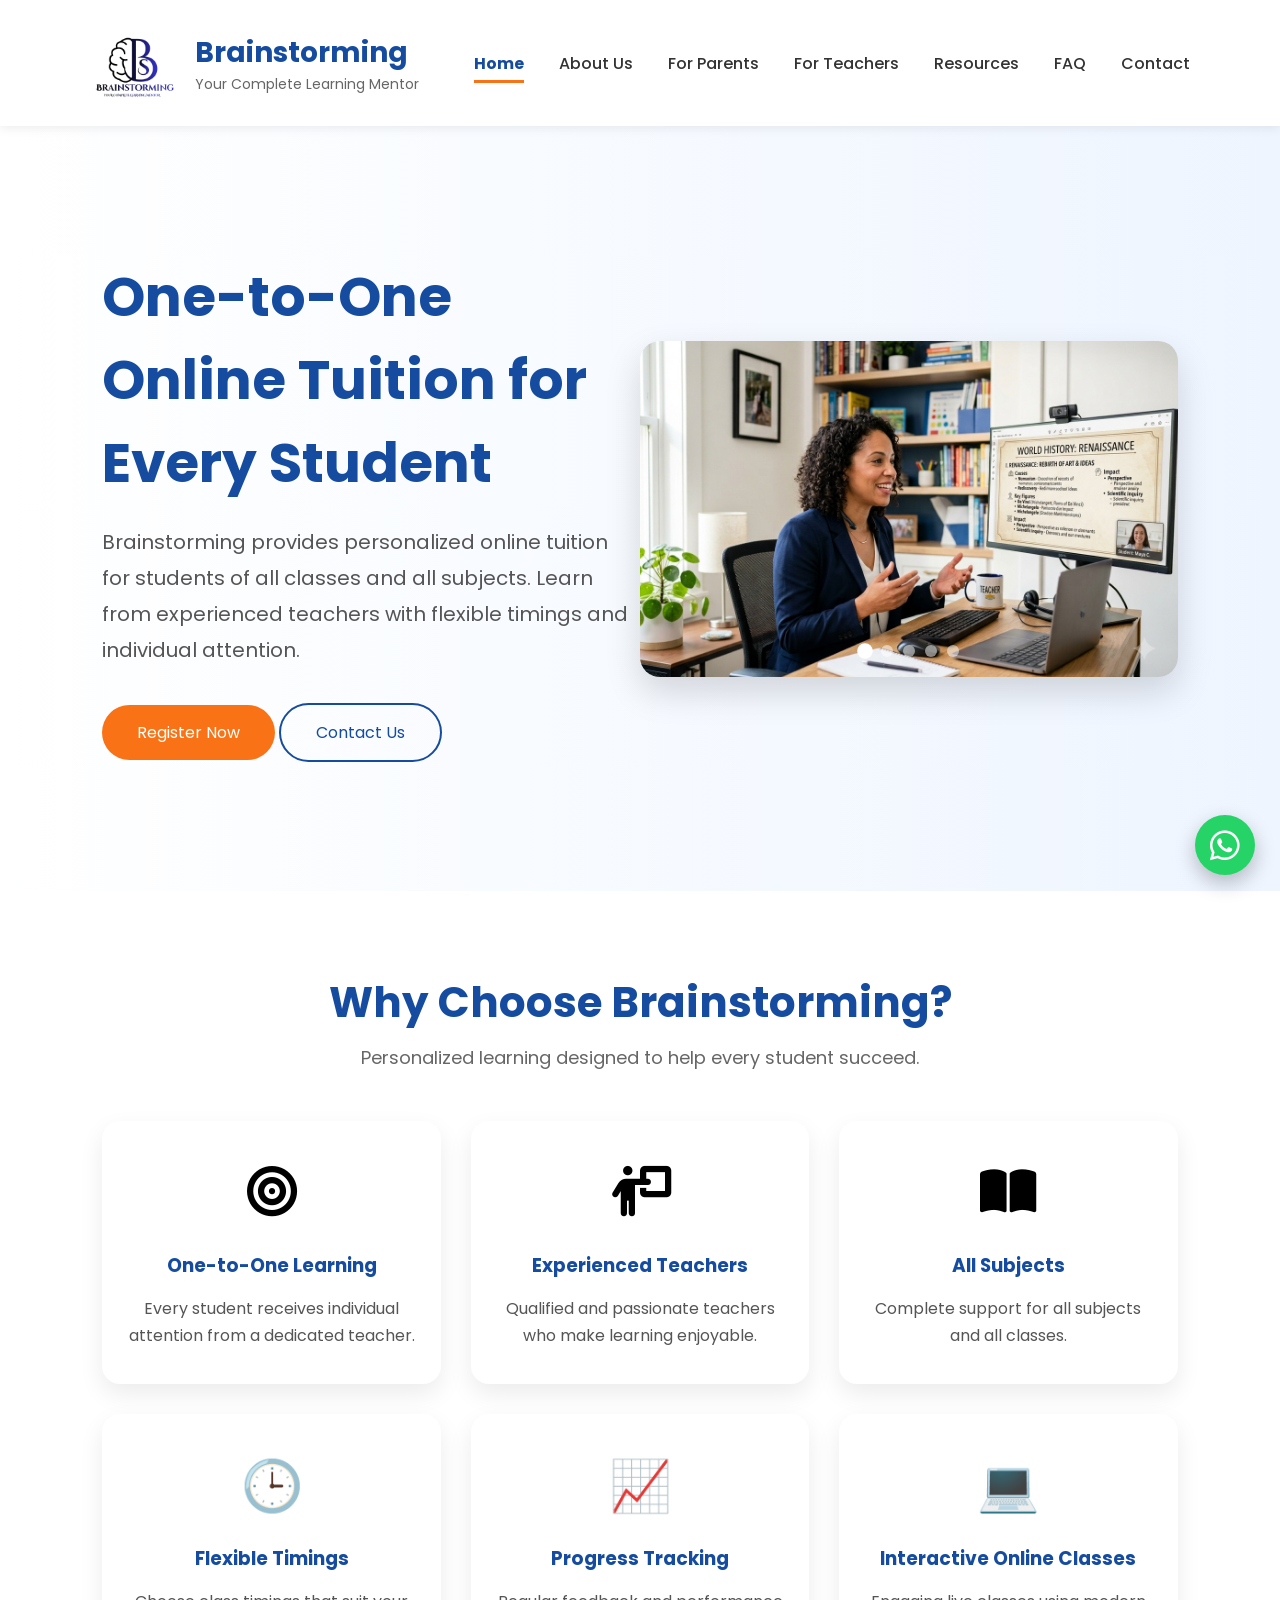
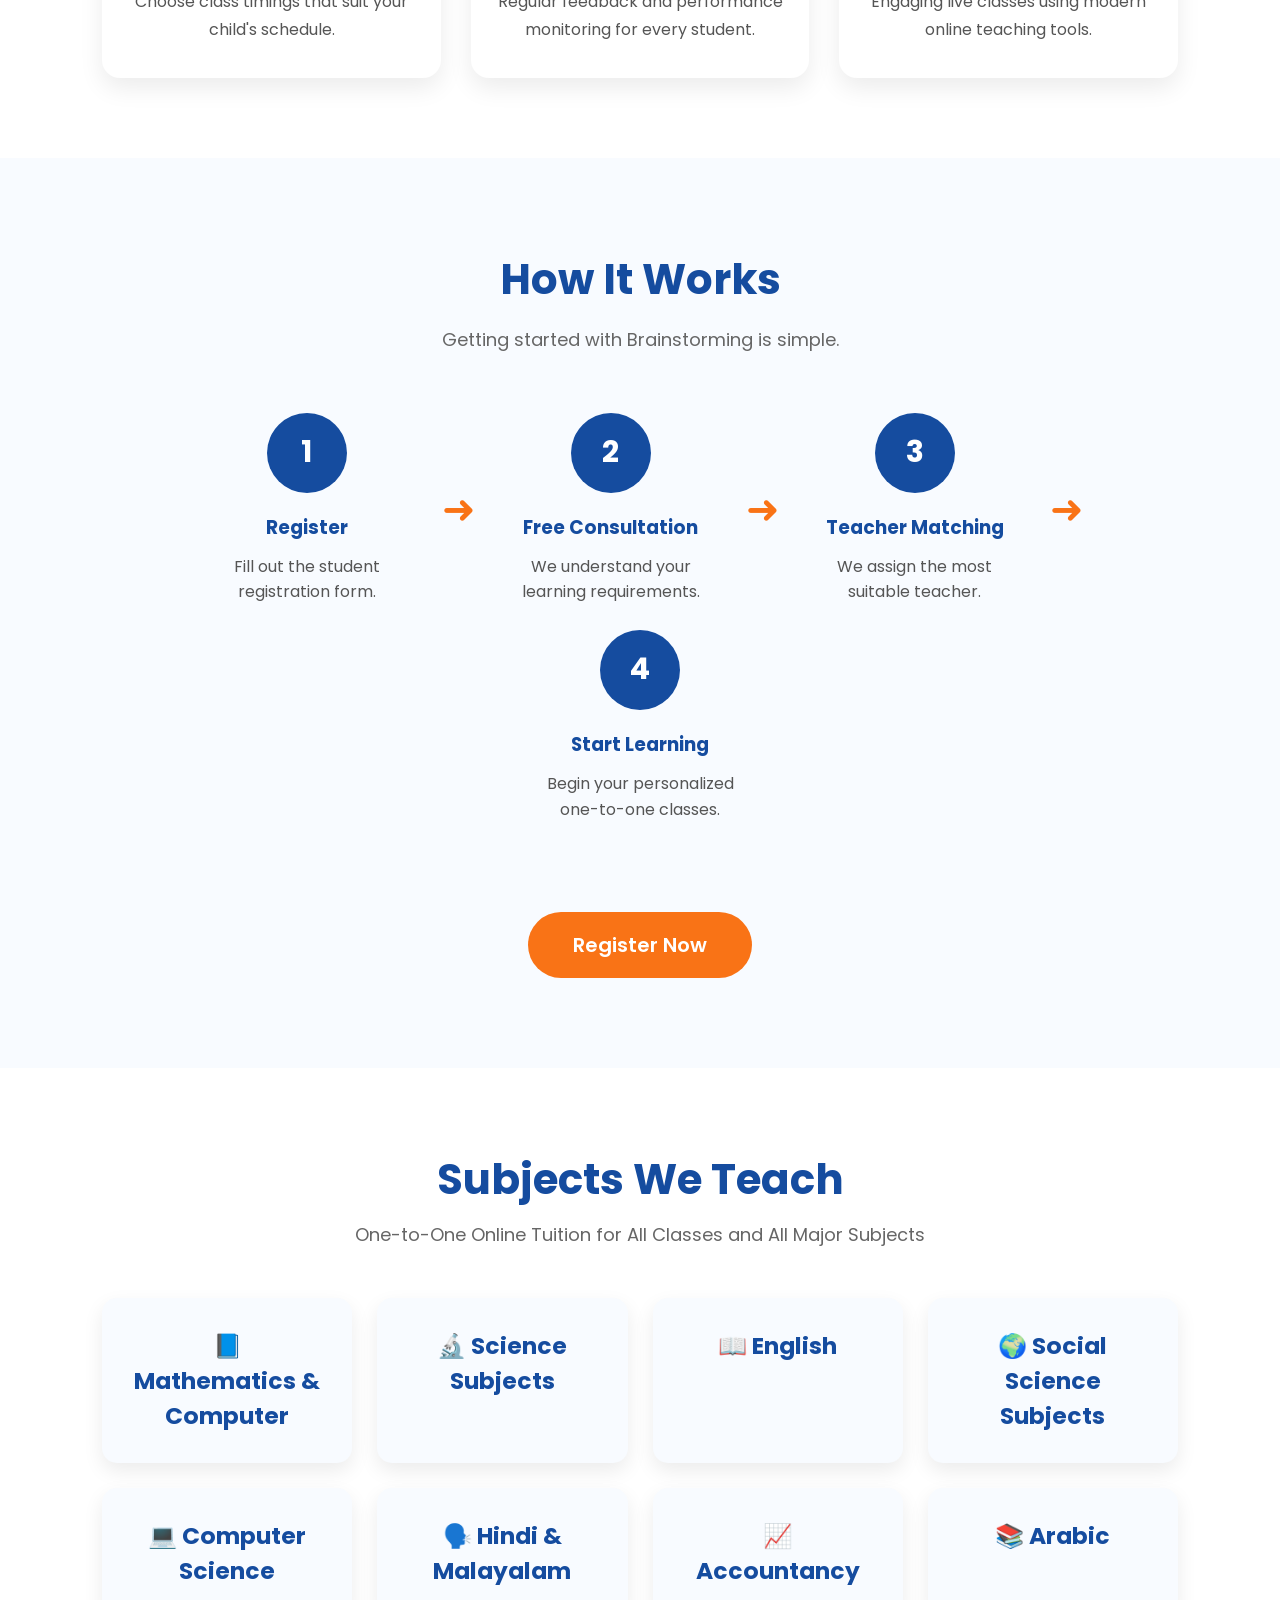
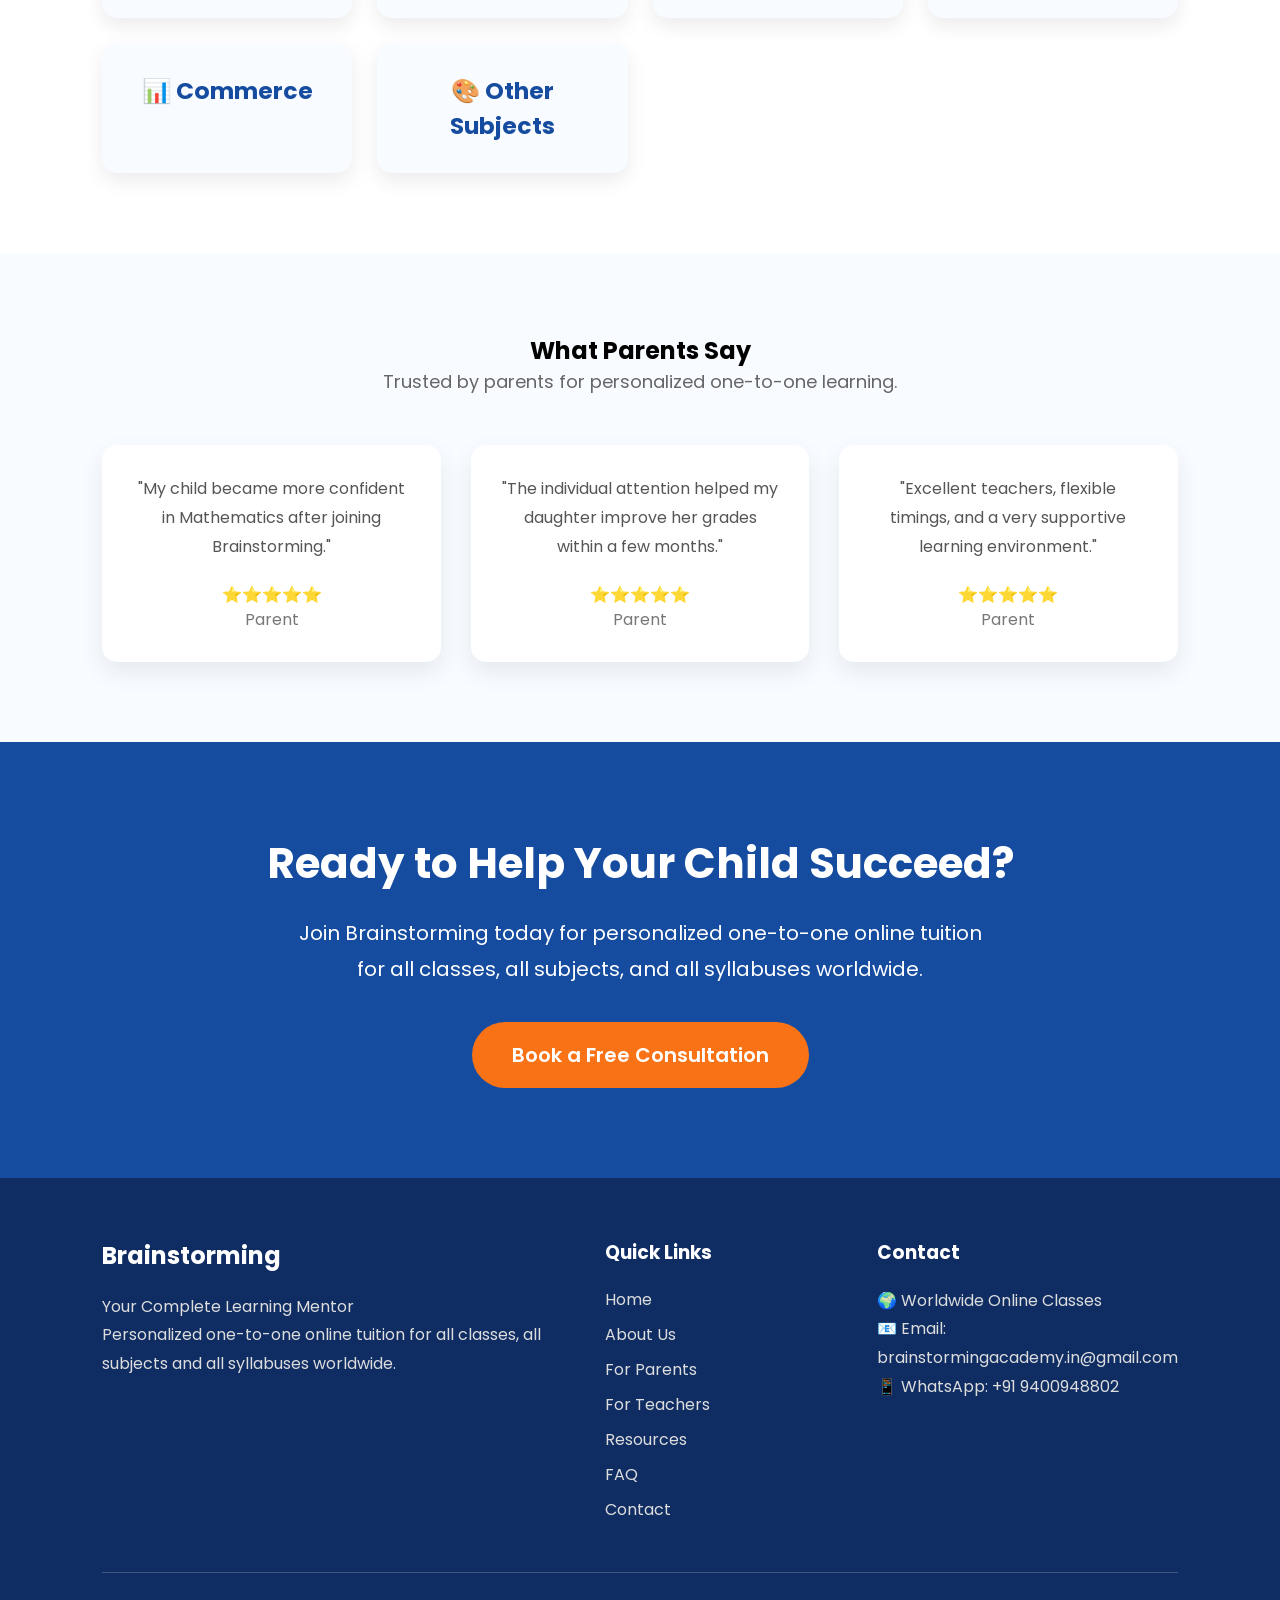
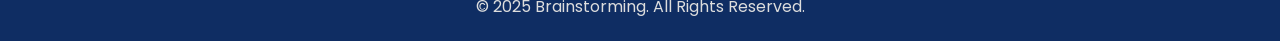
<file: index.html>
<!DOCTYPE html>
<html lang="en">
<head>
    <meta charset="UTF-8">
    <meta name="viewport" content="width=device-width, initial-scale=1.0">
    <title>Brainstorming Academy | One-to-One Online Tuition</title>
    <meta name="description" content="Brainstorming Academy provides one-to-one online tuition for students worldwide with experienced teachers and personalized learning across major international curricula.">
    <meta name="google-site-verification" content="peO1h1bGjtrYvt7GQ6UIwMcaz1rnVz33Npm0OGNdUss" />

    <!-- Open Graph -->
<meta property="og:type" content="website">
<meta property="og:title" content="Brainstorming Academy | Your Complete Learning Mentor">
<meta property="og:description" content="One-to-one online tuition for students worldwide with experienced teachers and personalized learning.">
<meta property="og:url" content="https://brainstormingacademy.github.io/">
<meta property="og:image" content="https://brainstormingacademy.github.io/images/preview.png">

<!-- Twitter Card -->
<meta name="twitter:card" content="summary_large_image">
<meta name="twitter:title" content="Brainstorming Academy | Your Complete Learning Mentor">
<meta name="twitter:description" content="One-to-one online tuition for students worldwide with experienced teachers and personalized learning.">
<meta name="twitter:image" content="https://brainstormingacademy.github.io/images/preview.png">


    <link rel="stylesheet" href="css/style.css">
    <link rel="icon" type="image/png" href="images/logo.png">

    <!-- Google Font -->
    <link href="https://fonts.googleapis.com/css2?family=Poppins:wght@300;400;500;600;700&display=swap" rel="stylesheet">
    <link rel="stylesheet"
    href="https://cdnjs.cloudflare.com/ajax/libs/font-awesome/6.5.2/css/all.min.css">

<!-- Google tag (gtag.js) -->
<script async src="https://www.googletagmanager.com/gtag/js?id=G-9PC8EB7QHG"></script>
<script>
  window.dataLayer = window.dataLayer || [];
  function gtag(){dataLayer.push(arguments);}
  gtag('js', new Date());

  gtag('config', 'G-9PC8EB7QHG');
</script>

<script type="application/ld+json">
{
  "@context": "https://schema.org",
  "@type": "EducationalOrganization",
  "name": "Brainstorming Academy",
  "url": "https://brainstormingacademy.github.io",
  "logo": "https://brainstormingacademy.github.io/images/logo.png",
  "description": "Brainstorming Academy provides one-to-one online tuition for students worldwide with personalized learning and experienced teachers.",
  "email": "brainstormingacademy.in@gmail.com",
  "telephone": "+91-9400948802"
}
</script>

</head>

<body>

    <!-- Navigation -->

    <nav class="navbar">

        <div class="logo">

            <img src="images/logo.png" alt="Brainstorming Logo">

            <div class="logo-text">
                <h2>Brainstorming</h2>
                <p>Your Complete Learning Mentor</p>
            </div>

        </div>
        <div class="menu-toggle" id="menu-toggle">
    ☰
</div>

        <ul class="menu">

            <li><a href="index.html" class="active">Home</a></li>

            <li><a href="about.html">About Us</a></li>

            <li><a href="parents.html">For Parents</a></li>

            <li><a href="teachers.html">For Teachers</a></li>

            <li><a href="resources.html">Resources</a></li>

            <li><a href="faq.html">FAQ</a></li>

            <li><a href="contact.html">Contact</a></li>

        </ul>

    </nav>
    <section class="hero">

    <div class="hero-text">

        <h1>One-to-One Online Tuition for Every Student</h1>

        <p>
            Brainstorming provides personalized online tuition
            for students of all classes and all subjects.
            Learn from experienced teachers with flexible timings
            and individual attention.
        </p>

        <a href="https://docs.google.com/forms/d/e/1FAIpQLSeQJq9cLxDPrbJbfZqfOjgZ47ok4Gkh_as3o9O0qO--7FBRVw/viewform?usp=dialog"
   target="_blank"
   rel="noopener noreferrer"
   class="btn">
   Register Now
</a>

        <a href="contact.html" class="btn-secondary">Contact Us</a>

    </div>

    <div class="hero-image">

    <img src="images/hero/hero6.jpg" class="slide active" alt="Online Teaching">

    <img src="images/hero/hero7.jpg" class="slide" alt="Happy Student">

    <img src="images/hero/hero8.jpg" class="slide" alt="Happy Parents">

    <img src="images/hero/hero9.jpg" class="slide" alt="Global Learning">

    <img src="images/hero/hero10.jpg" class="slide" alt="Academic Success">
<div class="hero-dots">
    <span class="dot active"></span>
    <span class="dot"></span>
    <span class="dot"></span>
    <span class="dot"></span>
    <span class="dot"></span>
</div>
</div>

</section>
<!-- Why Choose Brainstorming -->

<section class="features">

    <h2>Why Choose Brainstorming?</h2>

    <p class="section-subtitle">
        Personalized learning designed to help every student succeed.
    </p>

    <div class="feature-container">

        <div class="feature-card">
            <div class="icon"><i class="fas fa-bullseye"></i></div>
            <h3>One-to-One Learning</h3>
            <p>Every student receives individual attention from a dedicated teacher.</p>
        </div>

        <div class="feature-card">
            <div class="icon"><i class="fas fa-person-chalkboard"></i></div>
            <h3>Experienced Teachers</h3>
            <p>Qualified and passionate teachers who make learning enjoyable.</p>
        </div>

        <div class="feature-card">
            <div class="icon"><i class="fas fa-book-open"></i></div>
            <h3>All Subjects</h3>
            <p>Complete support for all subjects and all classes.</p>
        </div>

        <div class="feature-card">
            <div class="icon">🕒</div>
            <h3>Flexible Timings</h3>
            <p>Choose class timings that suit your child's schedule.</p>
        </div>

        <div class="feature-card">
            <div class="icon">📈</div>
            <h3>Progress Tracking</h3>
            <p>Regular feedback and performance monitoring for every student.</p>
        </div>

        <div class="feature-card">
            <div class="icon">💻</div>
            <h3>Interactive Online Classes</h3>
            <p>Engaging live classes using modern online teaching tools.</p>
        </div>

    </div>

</section>
<!-- How It Works -->

<section class="how-it-works">

    <h2>How It Works</h2>

    <p class="section-subtitle">
        Getting started with Brainstorming is simple.
    </p>

    <div class="steps">

        <div class="step">
            <div class="circle">1</div>
            <h3>Register</h3>
            <p>Fill out the student registration form.</p>
        </div>

        <div class="arrow">➜</div>

        <div class="step">
            <div class="circle">2</div>
            <h3>Free Consultation</h3>
            <p>We understand your learning requirements.</p>
        </div>

        <div class="arrow">➜</div>

        <div class="step">
            <div class="circle">3</div>
            <h3>Teacher Matching</h3>
            <p>We assign the most suitable teacher.</p>
        </div>

        <div class="arrow">➜</div>

        <div class="step">
            <div class="circle">4</div>
            <h3>Start Learning</h3>
            <p>Begin your personalized one-to-one classes.</p>
        </div>

    </div>

    <a href="#" class="register-btn">
        Register Now
    </a>

</section>
<!-- Subjects We Teach -->

<section class="subjects">

    <h2>Subjects We Teach</h2>

    <p class="section-subtitle">
        One-to-One Online Tuition for All Classes and All Major Subjects
    </p>

    <div class="subjects-grid">

        <div class="subject-card">
            <h3>📘 Mathematics & Computer</h3>
        </div>

        <div class="subject-card">
            <h3>🔬 Science Subjects</h3>
        </div>

        <div class="subject-card">
            <h3>📖 English</h3>
        </div>

        <div class="subject-card">
            <h3>🌍 Social Science Subjects</h3>
        </div>

        <div class="subject-card">
            <h3>💻 Computer Science</h3>
        </div>

        <div class="subject-card">
            <h3>🗣️ Hindi & Malayalam</h3>
        </div>

         <div class="subject-card">
            <h3>📈 Accountancy</h3>
        </div>

         <div class="subject-card">
            <h3>📚 Arabic</h3>
        </div>

        <div class="subject-card">
            <h3>📊 Commerce</h3>
        </div>

        <div class="subject-card">
            <h3>🎨 Other Subjects</h3>
        </div>

    </div>

</section>
<!-- Testimonials -->

<section class="testimonials">

    <h2>What Parents Say</h2>

    <p class="section-subtitle">
        Trusted by parents for personalized one-to-one learning.
    </p>

    <div class="testimonial-grid">

        <div class="testimonial-card">
            <p>"My child became more confident in Mathematics after joining Brainstorming."</p>
            <h4>⭐⭐⭐⭐⭐</h4>
            <span>Parent</span>
        </div>

        <div class="testimonial-card">
            <p>"The individual attention helped my daughter improve her grades within a few months."</p>
            <h4>⭐⭐⭐⭐⭐</h4>
            <span>Parent</span>
        </div>

        <div class="testimonial-card">
            <p>"Excellent teachers, flexible timings, and a very supportive learning environment."</p>
            <h4>⭐⭐⭐⭐⭐</h4>
            <span>Parent</span>
        </div>

    </div>

</section>
<!-- Call to Action -->

<section class="cta">

    <h2>Ready to Help Your Child Succeed?</h2>

    <p>
        Join Brainstorming today for personalized one-to-one online tuition for all classes, all subjects, and all syllabuses worldwide.
    </p>

    <a href="https://docs.google.com/forms/d/e/1FAIpQLSfLoapanbJ_hy4pSB5G7QkHU0POEcfMfaY83IHQ_D9c-Ta9ng/viewform?usp=dialog"
   target="_blank"
   rel="noopener noreferrer"
   class="cta-btn">
   Book a Free Consultation
</a>

</section>
<!-- Footer -->

<footer class="footer">

    <div class="footer-container">

        <div class="footer-about">
            <h2>Brainstorming</h2>
            <p>Your Complete Learning Mentor</p>
            <p>
                Personalized one-to-one online tuition for all classes,
                all subjects and all syllabuses worldwide.
            </p>
        </div>

        <div class="footer-links">
            <h3>Quick Links</h3>

            <a href="index.html">Home</a>
            <a href="about.html">About Us</a>
            <a href="parents.html">For Parents</a>
            <a href="teachers.html">For Teachers</a>
            <a href="resources.html">Resources</a>
            <a href="faq.html">FAQ</a>
            <a href="contact.html">Contact</a>
        </div>

        <div class="footer-contact">
            <h3>Contact</h3>

            <p>🌍 Worldwide Online Classes</p>
            <p>📧 Email: brainstormingacademy.in@gmail.com</p>
            <p>📱 WhatsApp: +91 9400948802</p>
        </div>

    </div>

    <hr>

    <p class="copyright">
        © 2025 Brainstorming. All Rights Reserved.
    </p>

</footer>
<button id="topBtn" title="Go to top">↑</button>
<script src="js/script.js"></script>
<a href="https://wa.me/+919400948802"
aria-label="Chat with us on WhatsApp"
   class="whatsapp-float"
   target="_blank"
   rel="noopener noreferrer">
   
    <i class="fa-brands fa-whatsapp"></i>
</a>
</body>

</html>
</file>
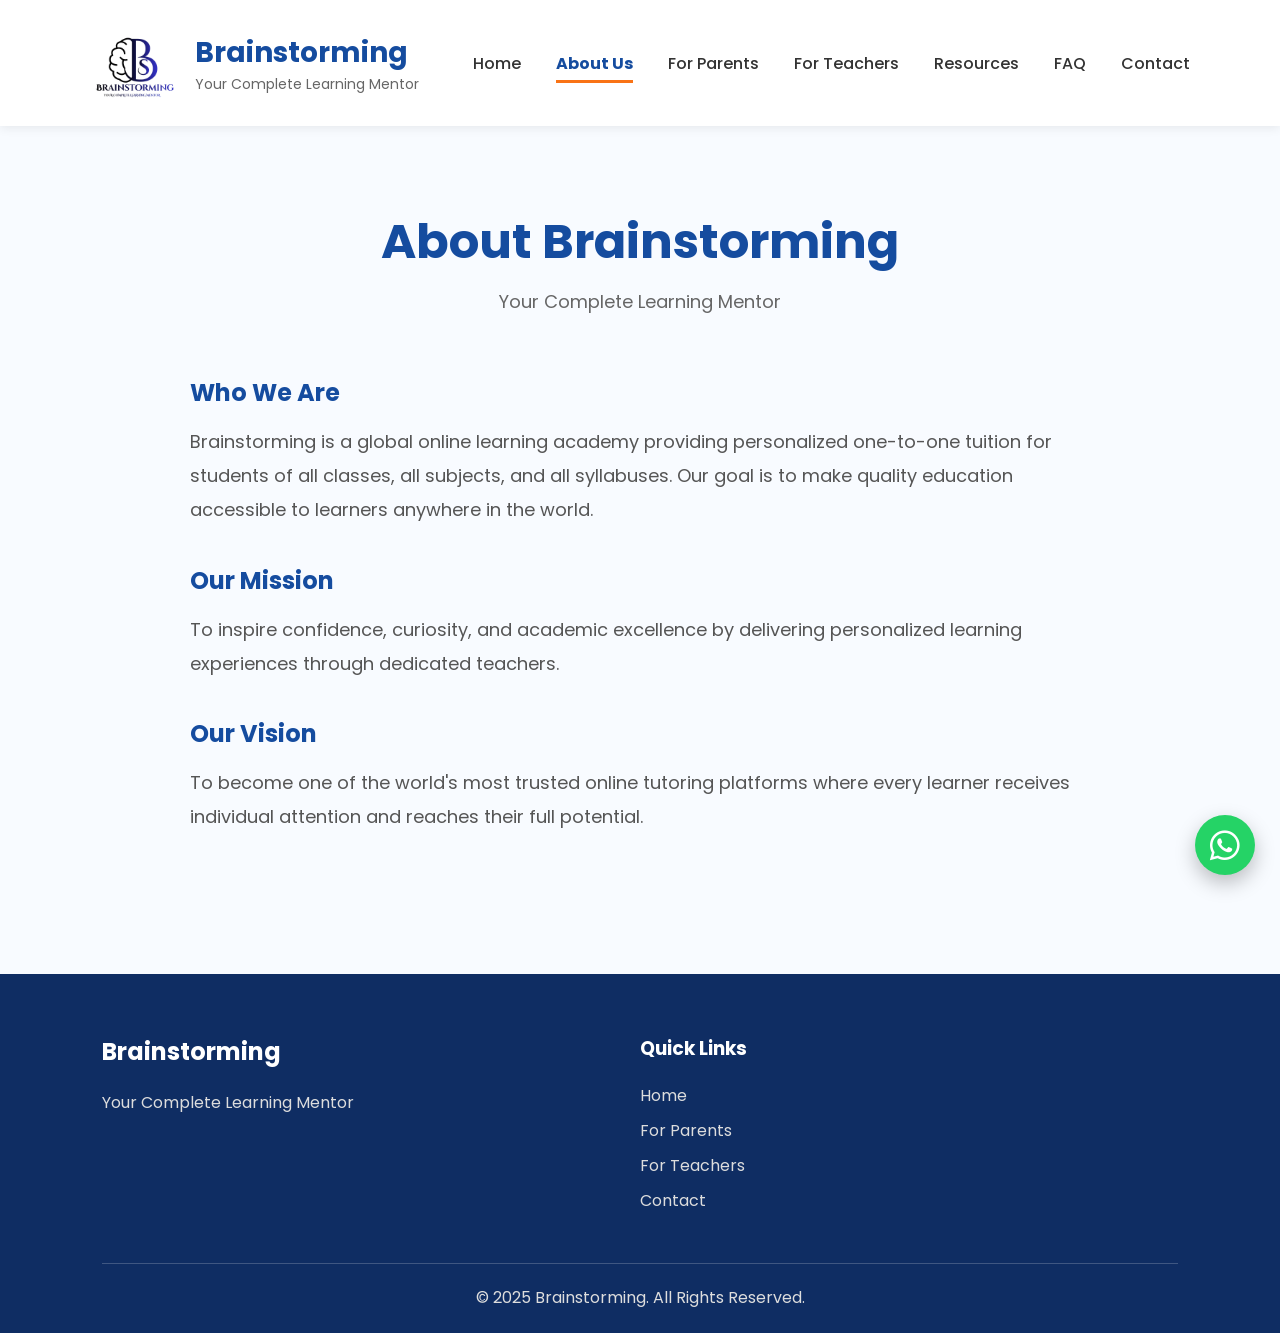
<file: about.html>
<!DOCTYPE html>
<html lang="en">
<head>

    <meta charset="UTF-8">
    <meta name="viewport" content="width=device-width, initial-scale=1.0">
    <title>About Brainstorming Academy | Our Mission & Vision</title>
    <meta name="description" content="Learn about Brainstorming Academy, our mission, vision, teaching approach, and commitment to helping students achieve academic success.">

    <!-- Open Graph -->
<meta property="og:type" content="website">
<meta property="og:title" content="Brainstorming Academy | Your Complete Learning Mentor">
<meta property="og:description" content="One-to-one online tuition for students worldwide with experienced teachers and personalized learning.">
<meta property="og:url" content="https://brainstormingacademy.github.io/about.html">
<meta property="og:image" content="https://brainstormingacademy.github.io/images/preview.png">

<!-- Twitter Card -->
<meta name="twitter:card" content="summary_large_image">
<meta name="twitter:title" content="Brainstorming Academy | Your Complete Learning Mentor">
<meta name="twitter:description" content="One-to-one online tuition for students worldwide with experienced teachers and personalized learning.">
<meta name="twitter:image" content="https://brainstormingacademy.github.io/images/preview.png">

    <link rel="stylesheet" href="css/style.css">
    <link rel="icon" type="image/png" href="images/logo.png">

    <!-- Google Font -->
    <link href="https://fonts.googleapis.com/css2?family=Poppins:wght@300;400;500;600;700&display=swap" rel="stylesheet">
    <link rel="stylesheet"
    href="https://cdnjs.cloudflare.com/ajax/libs/font-awesome/6.5.2/css/all.min.css">
 <!-- Google tag (gtag.js) -->
<script async src="https://www.googletagmanager.com/gtag/js?id=G-9PC8EB7QHG"></script>
<script>
  window.dataLayer = window.dataLayer || [];
  function gtag(){dataLayer.push(arguments);}
  gtag('js', new Date());

  gtag('config', 'G-9PC8EB7QHG');
</script>   
</head>

<script type="application/ld+json">
{
  "@context": "https://schema.org",
  "@type": "EducationalOrganization",
  "name": "Brainstorming Academy",
  "url": "https://brainstormingacademy.github.io",
  "logo": "https://brainstormingacademy.github.io/images/logo.png",
  "description": "Brainstorming Academy provides one-to-one online tuition for students worldwide with personalized learning and experienced teachers.",
  "email": "brainstormingacademy.in@gmail.com",
  "telephone": "+91-9400948802"
}
</script>

<body>

<nav class="navbar">

    <div class="logo">
        <img src="images/logo.png" alt="Brainstorming Logo">
        <div class="logo-text">
            <h2>Brainstorming</h2>
            <p>Your Complete Learning Mentor</p>
        </div>
    </div>
    <div class="menu-toggle" id="menu-toggle">
    ☰
</div>

    <ul class="menu">
        <li><a href="index.html">Home</a></li>
        <li><a href="about.html" class="active">About Us</a></li>
        <li><a href="parents.html">For Parents</a></li>
        <li><a href="teachers.html">For Teachers</a></li>
        <li><a href="resources.html">Resources</a></li>
        <li><a href="faq.html">FAQ</a></li>
        <li><a href="contact.html">Contact</a></li>
    </ul>

</nav>

<section class="about-page">

    <h1>About Brainstorming</h1>

    <p class="section-subtitle">
        Your Complete Learning Mentor
    </p>

    <div class="about-content">

        <h2>Who We Are</h2>

        <p>
            Brainstorming is a global online learning academy providing
            personalized one-to-one tuition for students of all classes,
            all subjects, and all syllabuses. Our goal is to make quality
            education accessible to learners anywhere in the world.
        </p>

        <h2>Our Mission</h2>

        <p>
            To inspire confidence, curiosity, and academic excellence by
            delivering personalized learning experiences through dedicated teachers.
        </p>

        <h2>Our Vision</h2>

        <p>
            To become one of the world's most trusted online tutoring
            platforms where every learner receives individual attention and
            reaches their full potential.
        </p>

    </div>

</section>

<footer class="footer">

    <div class="footer-container">

        <div class="footer-about">
            <h2>Brainstorming</h2>
            <p>Your Complete Learning Mentor</p>
        </div>

        <div class="footer-links">
            <h3>Quick Links</h3>

            <a href="index.html">Home</a>
            <a href="parents.html">For Parents</a>
            <a href="teachers.html">For Teachers</a>
            <a href="contact.html">Contact</a>

        </div>

    </div>

    <hr>

    <p class="copyright">
        © 2025 Brainstorming. All Rights Reserved.
    </p>

</footer>
<button id="topBtn" title="Go to top">↑</button>
<script src="js/script.js"></script>
<a href="https://wa.me/+919400948802"
aria-label="Chat with us on WhatsApp"
   class="whatsapp-float"
   target="_blank"
   rel="noopener noreferrer">
    
    <i class="fa-brands fa-whatsapp"></i>
</a>

</body>
</file>
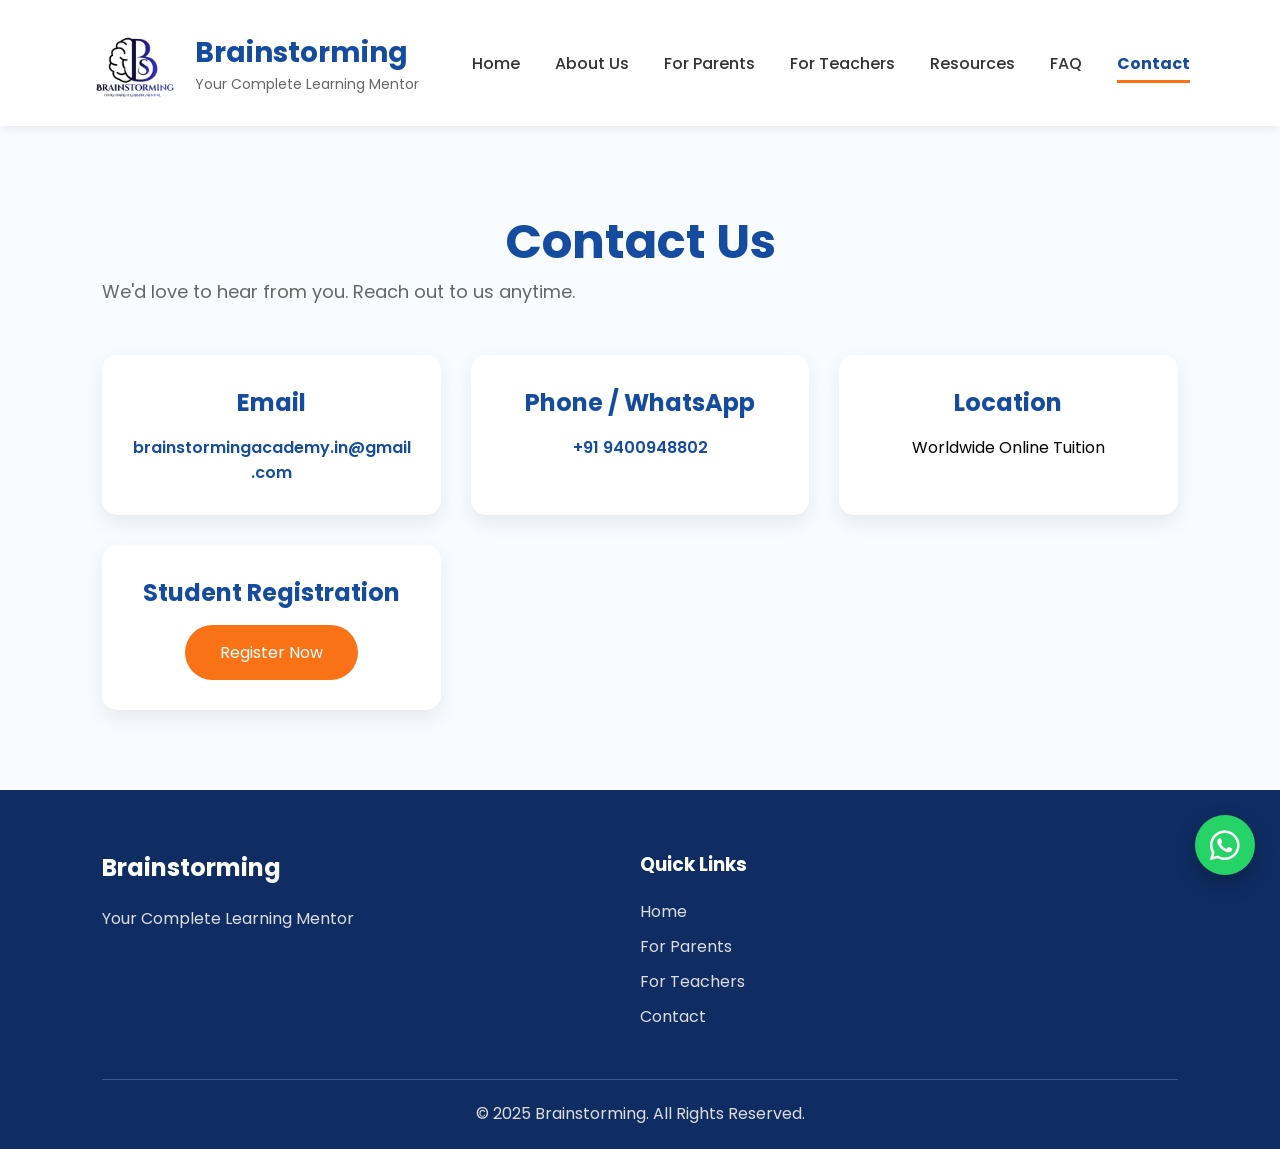
<file: contact.html>
<!DOCTYPE html>
<html lang="en">
<head>
    <meta charset="UTF-8">
    <meta name="viewport" content="width=device-width, initial-scale=1.0">
    <title>Contact Brainstorming Academy</title>
    <meta name="description" content="Contact Brainstorming Academy for enquiries, admissions, online tuition, or support. Register today and begin your learning journey.">

    <!-- Open Graph -->
<meta property="og:type" content="website">
<meta property="og:title" content="Brainstorming Academy | Your Complete Learning Mentor">
<meta property="og:description" content="One-to-one online tuition for students worldwide with experienced teachers and personalized learning.">
<meta property="og:url" content="https://brainstormingacademy.github.io/contact.html">
<meta property="og:image" content="https://brainstormingacademy.github.io/images/preview.png">

<!-- Twitter Card -->
<meta name="twitter:card" content="summary_large_image">
<meta name="twitter:title" content="Brainstorming Academy | Your Complete Learning Mentor">
<meta name="twitter:description" content="One-to-one online tuition for students worldwide with experienced teachers and personalized learning.">
<meta name="twitter:image" content="https://brainstormingacademy.github.io/images/preview.png">

    <link rel="stylesheet" href="css/style.css">
    <link rel="icon" type="image/png" href="images/logo.png">

    <!-- Google Font -->
    <link href="https://fonts.googleapis.com/css2?family=Poppins:wght@300;400;500;600;700&display=swap" rel="stylesheet">
    <link rel="stylesheet"
    href="https://cdnjs.cloudflare.com/ajax/libs/font-awesome/6.5.2/css/all.min.css">

    <!-- Google tag (gtag.js) -->
<script async src="https://www.googletagmanager.com/gtag/js?id=G-9PC8EB7QHG"></script>
<script>
  window.dataLayer = window.dataLayer || [];
  function gtag(){dataLayer.push(arguments);}
  gtag('js', new Date());

  gtag('config', 'G-9PC8EB7QHG');
</script>

<script type="application/ld+json">
{
  "@context": "https://schema.org",
  "@type": "EducationalOrganization",
  "name": "Brainstorming Academy",
  "url": "https://brainstormingacademy.github.io",
  "logo": "https://brainstormingacademy.github.io/images/logo.png",
  "description": "Brainstorming Academy provides one-to-one online tuition for students worldwide with personalized learning and experienced teachers.",
  "email": "brainstormingacademy.in@gmail.com",
  "telephone": "+91-9400948802"
}
</script>

</head>

<body>

<nav class="navbar">

    <div class="logo">
        <img src="images/logo.png" alt="Brainstorming Logo">
        <div class="logo-text">
            <h2>Brainstorming</h2>
            <p>Your Complete Learning Mentor</p>
        </div>
    </div>
    <div class="menu-toggle" id="menu-toggle">
    ☰
</div>

    <ul class="menu">
        <li><a href="index.html">Home</a></li>
        <li><a href="about.html">About Us</a></li>
        <li><a href="parents.html">For Parents</a></li>
        <li><a href="teachers.html">For Teachers</a></li>
        <li><a href="resources.html">Resources</a></li>
        <li><a href="faq.html">FAQ</a></li>
        <li><a href="contact.html" class="active">Contact</a></li>
    </ul>

</nav>

<section class="contact-page">

    <h1>Contact Us</h1>

    <p class="section-subtitle">
        We'd love to hear from you. Reach out to us anytime.
    </p>

    <div class="contact-container">

        <div class="contact-card">

            <h2>Email</h2>

            <p>
                <a href="mailto:brainstormingacademy.in@gmail.com">
                    brainstormingacademy.in@gmail.com
                </a>
            </p>

        </div>

        <div class="contact-card">

            <h2>Phone / WhatsApp</h2>

            <p>
                <a href="tel:+919400948802">
                    +91 9400948802
                </a>
            </p>

        </div>

        <div class="contact-card">

            <h2>Location</h2>

            <p>
                Worldwide Online Tuition
            </p>

        </div>

        <div class="contact-card">

            <h2>Student Registration</h2>

            <a href="https://docs.google.com/forms/d/e/1FAIpQLSeQJq9cLxDPrbJbfZqfOjgZ47ok4Gkh_as3o9O0qO--7FBRVw/viewform?usp=dialog"
               target="_blank"
               rel="noopener noreferrer"
               class="btn">
               Register Now
            </a>

        </div>

    </div>

</section>

<footer class="footer">

    <div class="footer-container">

        <div class="footer-about">
            <h2>Brainstorming</h2>
            <p>Your Complete Learning Mentor</p>
        </div>

        <div class="footer-links">
            <h3>Quick Links</h3>

            <a href="index.html">Home</a>
            <a href="parents.html">For Parents</a>
            <a href="teachers.html">For Teachers</a>
            <a href="contact.html">Contact</a>

        </div>

    </div>

    <hr>

    <p class="copyright">
        © 2025 Brainstorming. All Rights Reserved.
    </p>

</footer>
<button id="topBtn" title="Go to top">↑</button>
<script src="js/script.js"></script>
<a href="https://wa.me/+919400948802"
aria-label="Chat with us on WhatsApp"   
class="whatsapp-float"
   target="_blank"
   rel="noopener noreferrer">
   
    <i class="fa-brands fa-whatsapp"></i>
</a>

</body>
</file>
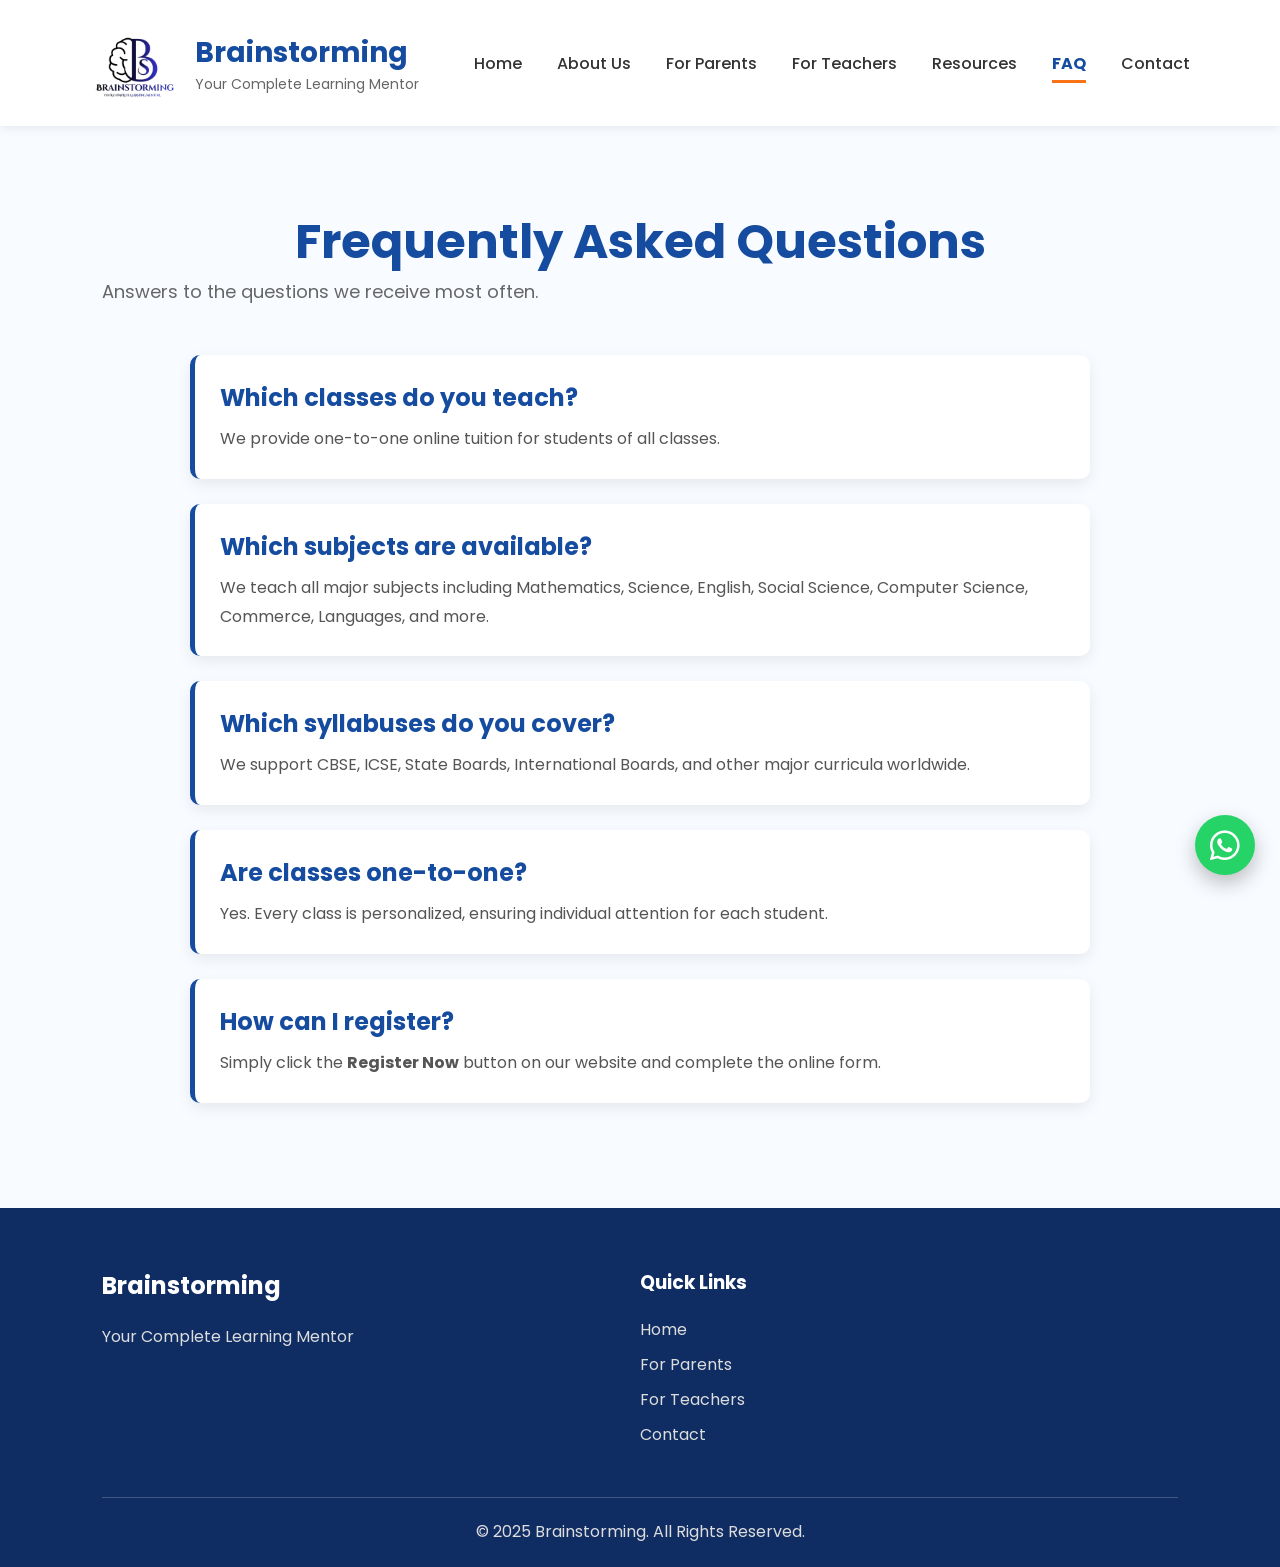
<file: faq.html>
<!DOCTYPE html>
<html lang="en">
<head>
    <meta charset="UTF-8">
    <meta name="viewport" content="width=device-width, initial-scale=1.0">
    <title>Frequently Asked Questions | Brainstorming Academy</title>
    <meta name="description" content="Find answers to frequently asked questions about Brainstorming Academy's online tuition, classes, teachers, and registration process.">

    <!-- Open Graph -->
<meta property="og:type" content="website">
<meta property="og:title" content="Brainstorming Academy | Your Complete Learning Mentor">
<meta property="og:description" content="One-to-one online tuition for students worldwide with experienced teachers and personalized learning.">
<meta property="og:url" content="https://brainstormingacademy.github.io/faq.html">
<meta property="og:image" content="https://brainstormingacademy.github.io/images/preview.png">

<!-- Twitter Card -->
<meta name="twitter:card" content="summary_large_image">
<meta name="twitter:title" content="Brainstorming Academy | Your Complete Learning Mentor">
<meta name="twitter:description" content="One-to-one online tuition for students worldwide with experienced teachers and personalized learning.">
<meta name="twitter:image" content="https://brainstormingacademy.github.io/images/preview.png">

    <link rel="stylesheet" href="css/style.css">
    <link rel="icon" type="image/png" href="images/logo.png">

    <!-- Google Font -->
    <link href="https://fonts.googleapis.com/css2?family=Poppins:wght@300;400;500;600;700&display=swap" rel="stylesheet">
    <link rel="stylesheet"
    href="https://cdnjs.cloudflare.com/ajax/libs/font-awesome/6.5.2/css/all.min.css">

<!-- Google tag (gtag.js) -->
<script async src="https://www.googletagmanager.com/gtag/js?id=G-9PC8EB7QHG"></script>
<script>
  window.dataLayer = window.dataLayer || [];
  function gtag(){dataLayer.push(arguments);}
  gtag('js', new Date());

  gtag('config', 'G-9PC8EB7QHG');
</script>

<script type="application/ld+json">
{
  "@context": "https://schema.org",
  "@type": "EducationalOrganization",
  "name": "Brainstorming Academy",
  "url": "https://brainstormingacademy.github.io",
  "logo": "https://brainstormingacademy.github.io/images/logo.png",
  "description": "Brainstorming Academy provides one-to-one online tuition for students worldwide with personalized learning and experienced teachers.",
  "email": "brainstormingacademy.in@gmail.com",
  "telephone": "+91-9400948802"
}
</script>

</head>

<body>

<nav class="navbar">

    <div class="logo">
        <img src="images/logo.png" alt="Brainstorming Logo">
        <div class="logo-text">
            <h2>Brainstorming</h2>
            <p>Your Complete Learning Mentor</p>
        </div>
    </div>
    <div class="menu-toggle" id="menu-toggle">
    ☰
</div>

    <ul class="menu">
        <li><a href="index.html">Home</a></li>
        <li><a href="about.html">About Us</a></li>
        <li><a href="parents.html">For Parents</a></li>
        <li><a href="teachers.html" >For Teachers</a></li>
        <li><a href="resources.html">Resources</a></li>
        <li><a href="faq.html" class="active">FAQ</a></li>
        <li><a href="contact.html">Contact</a></li>
    </ul>

</nav>

<section class="faq-page">

    <h1>Frequently Asked Questions</h1>

    <p class="section-subtitle">
        Answers to the questions we receive most often.
    </p>

    <div class="faq-item">
        <h2>Which classes do you teach?</h2>
        <p>We provide one-to-one online tuition for students of all classes.</p>
    </div>

    <div class="faq-item">
        <h2>Which subjects are available?</h2>
        <p>We teach all major subjects including Mathematics, Science, English, Social Science, Computer Science, Commerce, Languages, and more.</p>
    </div>

    <div class="faq-item">
        <h2>Which syllabuses do you cover?</h2>
        <p>We support CBSE, ICSE, State Boards, International Boards, and other major curricula worldwide.</p>
    </div>

    <div class="faq-item">
        <h2>Are classes one-to-one?</h2>
        <p>Yes. Every class is personalized, ensuring individual attention for each student.</p>
    </div>

    <div class="faq-item">
        <h2>How can I register?</h2>
        <p>Simply click the <strong>Register Now</strong> button on our website and complete the online form.</p>
    </div>

</section>

<footer class="footer">

    <div class="footer-container">

        <div class="footer-about">
            <h2>Brainstorming</h2>
            <p>Your Complete Learning Mentor</p>
        </div>

        <div class="footer-links">
            <h3>Quick Links</h3>

            <a href="index.html">Home</a>
            <a href="parents.html">For Parents</a>
            <a href="teachers.html">For Teachers</a>
            <a href="contact.html">Contact</a>

        </div>

    </div>

    <hr>

    <p class="copyright">
        © 2025 Brainstorming. All Rights Reserved.
    </p>

</footer>
<button id="topBtn" title="Go to top">↑</button>
<script src="js/script.js"></script>
<a href="https://wa.me/+919400948802"
aria-label="Chat with us on WhatsApp"
   class="whatsapp-float"
   target="_blank"
   rel="noopener noreferrer">
   
    <i class="fa-brands fa-whatsapp"></i>
</a>

</body>
</file>
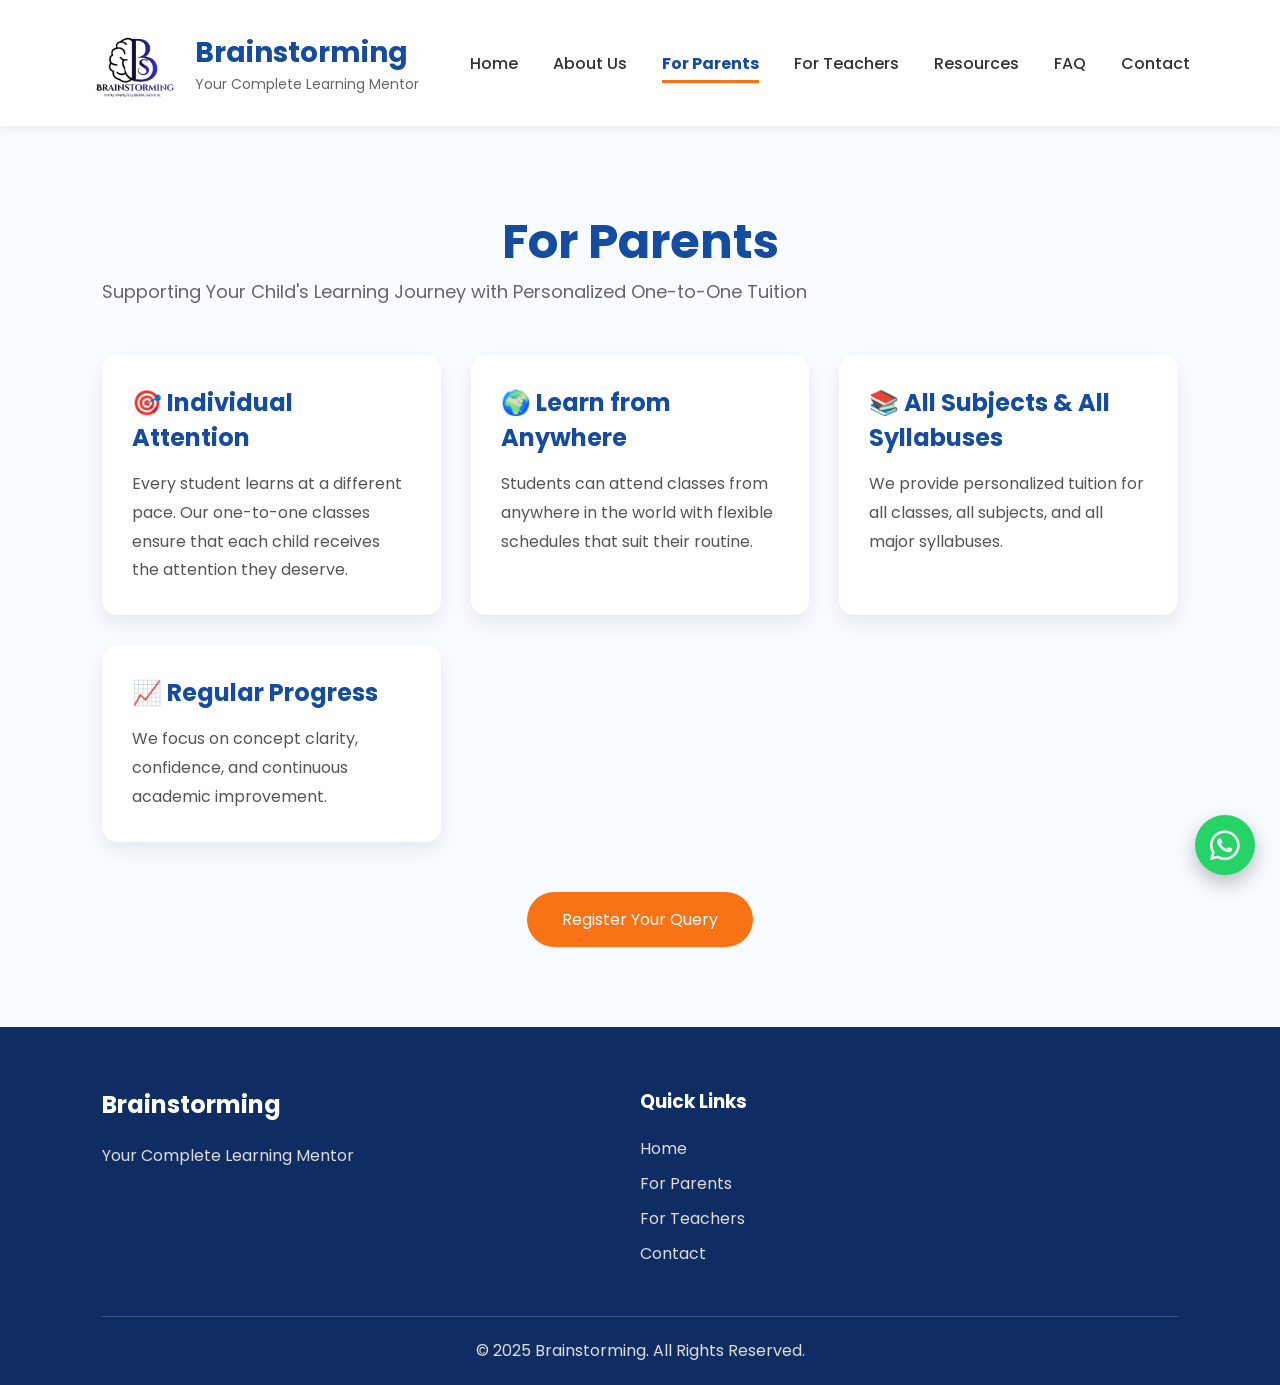
<file: parents.html>
<!DOCTYPE html>
<html lang="en">
<head>
    <meta charset="UTF-8">
    <meta name="viewport" content="width=device-width, initial-scale=1.0">
    <title>Online Tuition for Parents | Brainstorming Academy</title>
    <meta name="description" content="Discover how Brainstorming Academy partners with parents to provide personalized online tuition, regular progress updates, and academic support.">

    <!-- Open Graph -->
<meta property="og:type" content="website">
<meta property="og:title" content="Brainstorming Academy | Your Complete Learning Mentor">
<meta property="og:description" content="One-to-one online tuition for students worldwide with experienced teachers and personalized learning.">
<meta property="og:url" content="https://brainstormingacademy.github.io/parents.html">
<meta property="og:image" content="https://brainstormingacademy.github.io/images/preview.png">

<!-- Twitter Card -->
<meta name="twitter:card" content="summary_large_image">
<meta name="twitter:title" content="Brainstorming Academy | Your Complete Learning Mentor">
<meta name="twitter:description" content="One-to-one online tuition for students worldwide with experienced teachers and personalized learning.">
<meta name="twitter:image" content="https://brainstormingacademy.github.io/images/preview.png">

    <link rel="stylesheet" href="css/style.css">
    <link rel="icon" type="image/png" href="images/logo.png">

    <!-- Google Font -->
    <link href="https://fonts.googleapis.com/css2?family=Poppins:wght@300;400;500;600;700&display=swap" rel="stylesheet">
    <link rel="stylesheet"
    href="https://cdnjs.cloudflare.com/ajax/libs/font-awesome/6.5.2/css/all.min.css">

<!-- Google tag (gtag.js) -->
<script async src="https://www.googletagmanager.com/gtag/js?id=G-9PC8EB7QHG"></script>
<script>
  window.dataLayer = window.dataLayer || [];
  function gtag(){dataLayer.push(arguments);}
  gtag('js', new Date());

  gtag('config', 'G-9PC8EB7QHG');
</script>

<script type="application/ld+json">
{
  "@context": "https://schema.org",
  "@type": "EducationalOrganization",
  "name": "Brainstorming Academy",
  "url": "https://brainstormingacademy.github.io",
  "logo": "https://brainstormingacademy.github.io/images/logo.png",
  "description": "Brainstorming Academy provides one-to-one online tuition for students worldwide with personalized learning and experienced teachers.",
  "email": "brainstormingacademy.in@gmail.com",
  "telephone": "+91-9400948802"
}
</script>

</head>

<body>

<nav class="navbar">

    <div class="logo">
        <img src="images/logo.png" alt="Brainstorming Logo">
        <div class="logo-text">
            <h2>Brainstorming</h2>
            <p>Your Complete Learning Mentor</p>
        </div>
    </div>
    <div class="menu-toggle" id="menu-toggle">
    ☰
</div>

    <ul class="menu">
        <li><a href="index.html">Home</a></li>
        <li><a href="about.html">About Us</a></li>
        <li><a href="parents.html" class="active">For Parents</a></li>
        <li><a href="teachers.html">For Teachers</a></li>
        <li><a href="resources.html">Resources</a></li>
        <li><a href="faq.html">FAQ</a></li>
        <li><a href="contact.html">Contact</a></li>
    </ul>

</nav>

<section class="parents-page">

    <h1>For Parents</h1>

    <p class="section-subtitle">
        Supporting Your Child's Learning Journey with Personalized One-to-One Tuition
    </p>

    <div class="parents-content">

        <div class="parent-card">
            <h2>🎯 Individual Attention</h2>
            <p>Every student learns at a different pace. Our one-to-one classes ensure that each child receives the attention they deserve.</p>
        </div>

        <div class="parent-card">
            <h2>🌍 Learn from Anywhere</h2>
            <p>Students can attend classes from anywhere in the world with flexible schedules that suit their routine.</p>
        </div>

        <div class="parent-card">
            <h2>📚 All Subjects & All Syllabuses</h2>
            <p>We provide personalized tuition for all classes, all subjects, and all major syllabuses.</p>
        </div>

        <div class="parent-card">
            <h2>📈 Regular Progress</h2>
            <p>We focus on concept clarity, confidence, and continuous academic improvement.</p>
        </div>

    </div>

    <div class="parent-cta">
        <a href="https://docs.google.com/forms/d/e/1FAIpQLSfLoapanbJ_hy4pSB5G7QkHU0POEcfMfaY83IHQ_D9c-Ta9ng/viewform?usp=dialog"
           target="_blank"
           rel="noopener noreferrer"
           class="btn">
            Register Your Query
        </a>
    </div>

</section>

<footer class="footer">

    <div class="footer-container">

        <div class="footer-about">
            <h2>Brainstorming</h2>
            <p>Your Complete Learning Mentor</p>
        </div>

        <div class="footer-links">
            <h3>Quick Links</h3>

            <a href="index.html">Home</a>
            <a href="parents.html">For Parents</a>
            <a href="teachers.html">For Teachers</a>
            <a href="contact.html">Contact</a>

        </div>

    </div>

    <hr>

    <p class="copyright">
        © 2025 Brainstorming. All Rights Reserved.
    </p>

</footer>
<button id="topBtn" title="Go to top">↑</button>
<script src="js/script.js"></script>
<a href="https://wa.me/+919400948802"
aria-label="Chat with us on WhatsApp"
   class="whatsapp-float"
   target="_blank"
   rel="noopener noreferrer">
   
    <i class="fa-brands fa-whatsapp"></i>
</a>

</body>
</file>
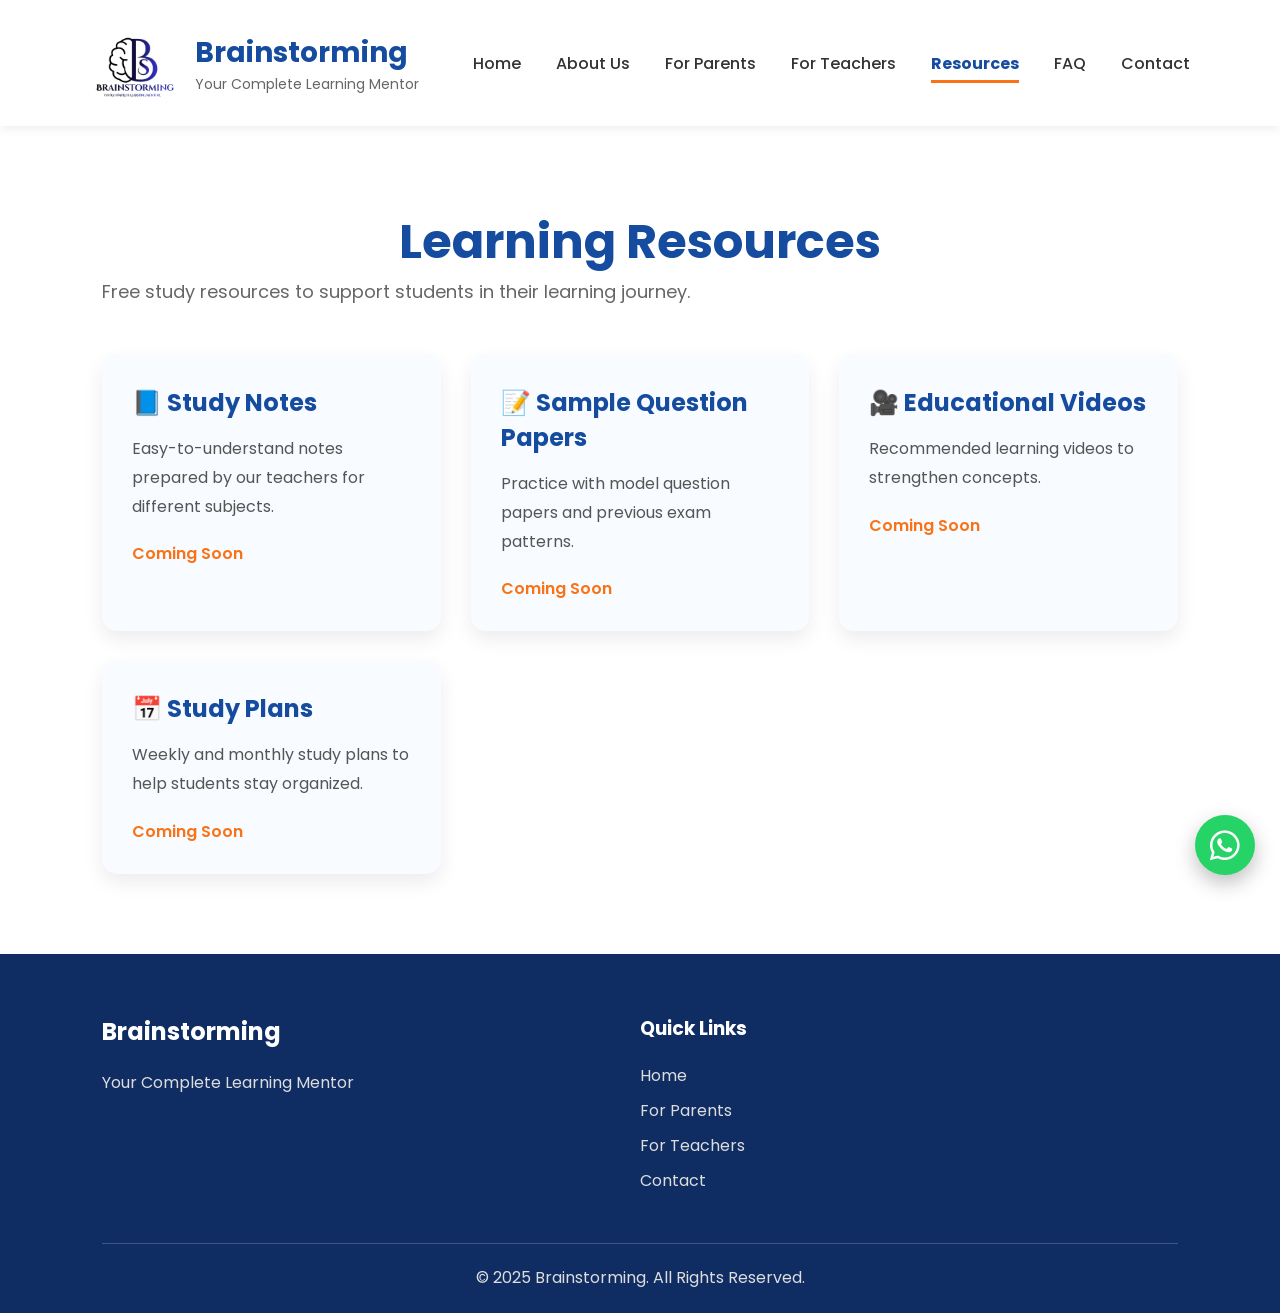
<file: resources.html>
<!DOCTYPE html>
<html lang="en">
<head>
    <meta charset="UTF-8">
    <meta name="viewport" content="width=device-width, initial-scale=1.0">
    <title>Learning Resources | Brainstorming Academy</title>
    <meta name="description" content="Brainstorming Academy provides one-to-one online tuition for students worldwide across CBSE, ICSE, IGCSE, IB, GCSE, American, Canadian, Australian and other international curricula.">

    <!-- Open Graph -->
<meta property="og:type" content="website">
<meta property="og:title" content="Brainstorming Academy | Your Complete Learning Mentor">
<meta property="og:description" content="One-to-one online tuition for students worldwide with experienced teachers and personalized learning.">
<meta property="og:url" content="https://brainstormingacademy.github.io/resources.html">
<meta property="og:image" content="https://brainstormingacademy.github.io/images/preview.png">

<!-- Twitter Card -->
<meta name="twitter:card" content="summary_large_image">
<meta name="twitter:title" content="Brainstorming Academy | Your Complete Learning Mentor">
<meta name="twitter:description" content="One-to-one online tuition for students worldwide with experienced teachers and personalized learning.">
<meta name="twitter:image" content="https://brainstormingacademy.github.io/images/preview.png">

    <link rel="stylesheet" href="css/style.css">
    <link rel="icon" type="image/png" href="images/logo.png">

    <!-- Google Font -->
    <link href="https://fonts.googleapis.com/css2?family=Poppins:wght@300;400;500;600;700&display=swap" rel="stylesheet">
    <link rel="stylesheet"
    href="https://cdnjs.cloudflare.com/ajax/libs/font-awesome/6.5.2/css/all.min.css">

<!-- Google tag (gtag.js) -->
<script async src="https://www.googletagmanager.com/gtag/js?id=G-9PC8EB7QHG"></script>
<script>
  window.dataLayer = window.dataLayer || [];
  function gtag(){dataLayer.push(arguments);}
  gtag('js', new Date());

  gtag('config', 'G-9PC8EB7QHG');
</script>

<script type="application/ld+json">
{
  "@context": "https://schema.org",
  "@type": "EducationalOrganization",
  "name": "Brainstorming Academy",
  "url": "https://brainstormingacademy.github.io",
  "logo": "https://brainstormingacademy.github.io/images/logo.png",
  "description": "Brainstorming Academy provides one-to-one online tuition for students worldwide with personalized learning and experienced teachers.",
  "email": "brainstormingacademy.in@gmail.com",
  "telephone": "+91-9400948802"
}
</script>

</head>

<body>

<nav class="navbar">

    <div class="logo">
        <img src="images/logo.png" alt="Brainstorming Logo">
        <div class="logo-text">
            <h2>Brainstorming</h2>
            <p>Your Complete Learning Mentor</p>
        </div>
    </div>
    <div class="menu-toggle" id="menu-toggle">
    ☰
</div>

    <ul class="menu">
        <li><a href="index.html">Home</a></li>
        <li><a href="about.html">About Us</a></li>
        <li><a href="parents.html">For Parents</a></li>
        <li><a href="teachers.html" >For Teachers</a></li>
        <li><a href="resources.html" class="active">Resources</a></li>
        <li><a href="faq.html" >FAQ</a></li>
        <li><a href="contact.html">Contact</a></li>
    </ul>

</nav>

<section class="resources-page">

    <h1>Learning Resources</h1>

    <p class="section-subtitle">
        Free study resources to support students in their learning journey.
    </p>

    <div class="resources-grid">

        <div class="resource-card">
            <h2>📘 Study Notes</h2>
            <p>Easy-to-understand notes prepared by our teachers for different subjects.</p>
            <a href="#">Coming Soon</a>
        </div>

        <div class="resource-card">
            <h2>📝 Sample Question Papers</h2>
            <p>Practice with model question papers and previous exam patterns.</p>
            <a href="#">Coming Soon</a>
        </div>

        <div class="resource-card">
            <h2>🎥 Educational Videos</h2>
            <p>Recommended learning videos to strengthen concepts.</p>
            <a href="#">Coming Soon</a>
        </div>

        <div class="resource-card">
            <h2>📅 Study Plans</h2>
            <p>Weekly and monthly study plans to help students stay organized.</p>
            <a href="#">Coming Soon</a>
        </div>

    </div>

</section>

<footer class="footer">

    <div class="footer-container">

        <div class="footer-about">
            <h2>Brainstorming</h2>
            <p>Your Complete Learning Mentor</p>
        </div>

        <div class="footer-links">
            <h3>Quick Links</h3>

            <a href="index.html">Home</a>
            <a href="parents.html">For Parents</a>
            <a href="teachers.html">For Teachers</a>
            <a href="contact.html">Contact</a>

        </div>

    </div>

    <hr>

    <p class="copyright">
        © 2025 Brainstorming. All Rights Reserved.
    </p>

</footer>
<button id="topBtn" title="Go to top">↑</button>
<script src="js/script.js"></script>
<a href="https://wa.me/+919400948802"
aria-label="Chat with us on WhatsApp"
   class="whatsapp-float"
   target="_blank"
   rel="noopener noreferrer">
   
    <i class="fa-brands fa-whatsapp"></i>
</a>

</body>
</file>
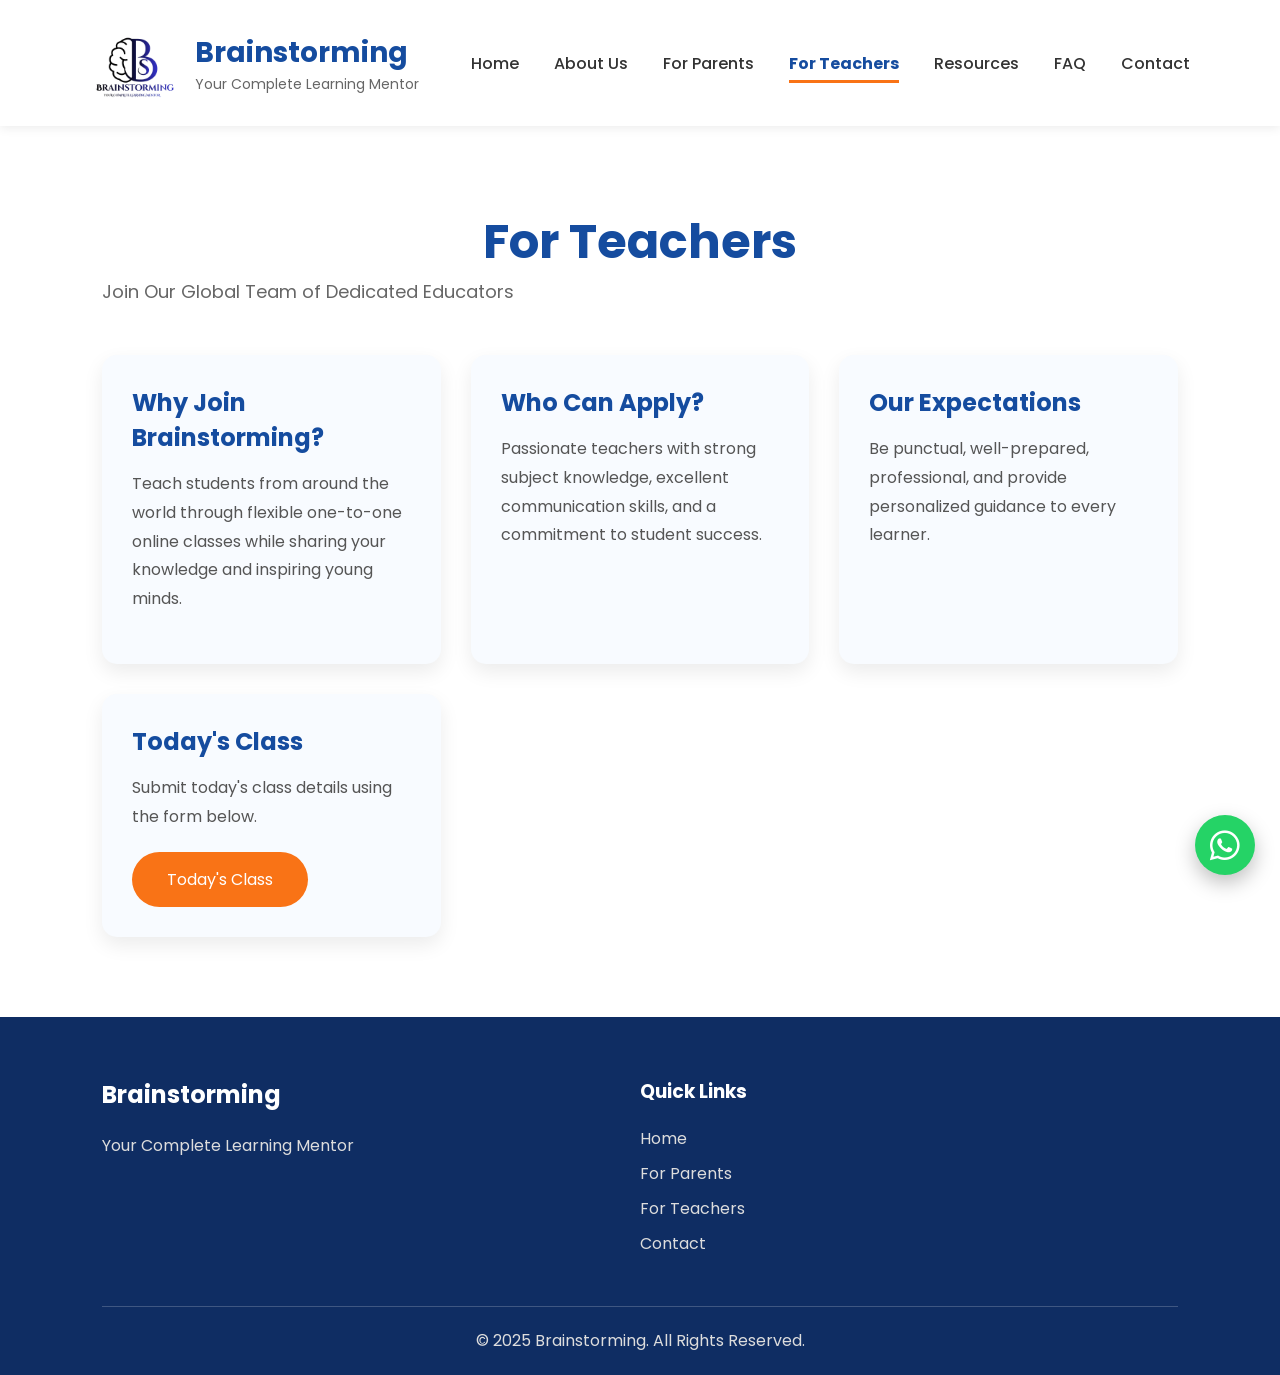
<file: teachers.html>
<!DOCTYPE html>
<html lang="en">
<head>
    <meta charset="UTF-8">
    <meta name="viewport" content="width=device-width, initial-scale=1.0">
    <title>Join as an Online Teacher | Brainstorming Academy</title>
    <meta name="description" content="Join Brainstorming Academy as an online teacher and inspire students worldwide through flexible and rewarding teaching opportunities.">

    <!-- Open Graph -->
<meta property="og:type" content="website">
<meta property="og:title" content="Brainstorming Academy | Your Complete Learning Mentor">
<meta property="og:description" content="One-to-one online tuition for students worldwide with experienced teachers and personalized learning.">
<meta property="og:url" content="https://brainstormingacademy.github.io/teachers.html">
<meta property="og:image" content="https://brainstormingacademy.github.io/images/preview.png">

<!-- Twitter Card -->
<meta name="twitter:card" content="summary_large_image">
<meta name="twitter:title" content="Brainstorming Academy | Your Complete Learning Mentor">
<meta name="twitter:description" content="One-to-one online tuition for students worldwide with experienced teachers and personalized learning.">
<meta name="twitter:image" content="https://brainstormingacademy.github.io/images/preview.png">

    <link rel="stylesheet" href="css/style.css">
    <link rel="icon" type="image/png" href="images/logo.png">

    <!-- Google Font -->
    <link href="https://fonts.googleapis.com/css2?family=Poppins:wght@300;400;500;600;700&display=swap" rel="stylesheet">
    <link rel="stylesheet"
    href="https://cdnjs.cloudflare.com/ajax/libs/font-awesome/6.5.2/css/all.min.css">

<!-- Google tag (gtag.js) -->
<script async src="https://www.googletagmanager.com/gtag/js?id=G-9PC8EB7QHG"></script>
<script>
  window.dataLayer = window.dataLayer || [];
  function gtag(){dataLayer.push(arguments);}
  gtag('js', new Date());

  gtag('config', 'G-9PC8EB7QHG');
</script>

<script type="application/ld+json">
{
  "@context": "https://schema.org",
  "@type": "EducationalOrganization",
  "name": "Brainstorming Academy",
  "url": "https://brainstormingacademy.github.io",
  "logo": "https://brainstormingacademy.github.io/images/logo.png",
  "description": "Brainstorming Academy provides one-to-one online tuition for students worldwide with personalized learning and experienced teachers.",
  "email": "brainstormingacademy.in@gmail.com",
  "telephone": "+91-9400948802"
}
</script>

</head>

<body>

<nav class="navbar">

    <div class="logo">
        <img src="images/logo.png" alt="Brainstorming Logo">
        <div class="logo-text">
            <h2>Brainstorming</h2>
            <p>Your Complete Learning Mentor</p>
        </div>
    </div>
    <div class="menu-toggle" id="menu-toggle">
    ☰
</div>

    <ul class="menu">
        <li><a href="index.html">Home</a></li>
        <li><a href="about.html">About Us</a></li>
        <li><a href="parents.html">For Parents</a></li>
        <li><a href="teachers.html" class="active">For Teachers</a></li>
        <li><a href="resources.html">Resources</a></li>
        <li><a href="faq.html">FAQ</a></li>
        <li><a href="contact.html">Contact</a></li>
    </ul>

</nav>
<section class="teachers-page">

    <h1>For Teachers</h1>

    <p class="section-subtitle">
        Join Our Global Team of Dedicated Educators
    </p>

    <div class="teachers-content">

        <div class="teacher-card">
            <h2>Why Join Brainstorming?</h2>
            <p>
                Teach students from around the world through flexible
                one-to-one online classes while sharing your knowledge
                and inspiring young minds.
            </p>
        </div>

        <div class="teacher-card">
            <h2>Who Can Apply?</h2>
            <p>
                Passionate teachers with strong subject knowledge,
                excellent communication skills, and a commitment to
                student success.
            </p>
        </div>

        <div class="teacher-card">
            <h2>Our Expectations</h2>
            <p>
                Be punctual, well-prepared, professional, and provide
                personalized guidance to every learner.
            </p>
        </div>

        <div class="teacher-card">
            <h2>Today's Class</h2>
            <p>
                Submit today's class details using the form below.
            </p>

            <a href="https://docs.google.com/forms/d/e/1FAIpQLScndd1BK3nPOUvWE3LiV28byfEMI_jA879GV5QOCRPZAiw6qw/viewform?usp=dialog"
               target="_blank"
               rel="noopener noreferrer"
               class="btn">
                Today's Class
            </a>

        </div>

    </div>

</section>

<footer class="footer">

    <div class="footer-container">

        <div class="footer-about">
            <h2>Brainstorming</h2>
            <p>Your Complete Learning Mentor</p>
        </div>

        <div class="footer-links">
            <h3>Quick Links</h3>

            <a href="index.html">Home</a>
            <a href="parents.html">For Parents</a>
            <a href="teachers.html">For Teachers</a>
            <a href="contact.html">Contact</a>

        </div>

    </div>

    <hr>

    <p class="copyright">
        © 2025 Brainstorming. All Rights Reserved.
    </p>

</footer>
<button id="topBtn" title="Go to top">↑</button>
<script src="js/script.js"></script>
<a href="https://wa.me/+919400948802"
   aria-label="Chat with us on WhatsApp"
class="whatsapp-float"
   target="_blank"
   rel="noopener noreferrer">
   
    <i class="fa-brands fa-whatsapp"></i>
</a>
</body>
</file>
<file: css/style.css>
*{
    margin:0;
    padding:0;
    box-sizing:border-box;
}

body{

    font-family:'Poppins',sans-serif;
    background:#ffffff;
}
html,body{
    overflow-x:hidden;
    width:100%;
}

.navbar{

    display:flex;

    justify-content:space-between;

    align-items:center;

    padding:18px 7%;

    background:white;

    box-shadow:0 2px 10px rgba(0,0,0,.08);

    position:sticky;

    top:0;

    z-index:1000;
}

.logo{

    display:flex;

    align-items:center;

    gap:15px;
}
.logo img{
    width:90px;
    height:auto;
}

.logo h2{

    color:#154c9f;

    font-size:28px;
}

.logo p{

    color:#666;

    font-size:14px;
}

.menu{

    list-style:none;

    display:flex;

    gap:35px;
}

.menu a{

    text-decoration:none;

    color:#333;

    font-weight:500;

    transition:.3s;
}

.menu a:hover{

    color:#154c9f;
}
/* HERO SECTION */

.hero{

    display:flex;

    justify-content:space-between;

    align-items:center;

    padding:80px 8%;

    min-height:85vh;

    background:linear-gradient(to right,#ffffff,#eef5ff);
}


.hero-text{
    flex:1;
}

.hero-text h1{

    font-size:55px;

    color:#154c9f;

    margin-bottom:20px;
}

.hero-text p{

    font-size:20px;

    color:#555;

    line-height:1.8;

    margin-bottom:35px;
}

.btn{

    display:inline-block;

    background:#f97316;

    color:white;

    padding:15px 35px;

    text-decoration:none;

    border-radius:40px;

    margin-right:0;

    transition:.3s;
}

.btn:hover{

    background:#ea580c;
}

.btn-secondary{

    display:inline-block;

    border:2px solid #154c9f;

    color:#154c9f;

    padding:15px 35px;

    text-decoration:none;

    border-radius:40px;

    transition:.3s;
}

.btn-secondary:hover{

    background:#154c9f;

    color:white;
}

.hero-image{
    position:relative;
    flex:1;
    max-width:650px;
    width:100%;
    aspect-ratio:16/10;

    border-radius:20px;
    overflow:hidden;

    box-shadow:0 15px 35px rgba(0,0,0,0.15);
}

.hero-image .slide{
    position: absolute;

      top: 0;
    left: 0;
    width: 100%;
    height: 100%;
    object-fit: cover;

    opacity: 0;
    transform: scale(1);

    transition:
        opacity 1.5s ease-in-out,
        transform 6s ease-in-out;
}

.hero-image .slide.active{
    opacity: 1;
    transform: scale(1.08);
}
/* ==========================
   WHY CHOOSE BRAINSTORMING
========================== */

.features{
    padding:80px 8%;
    background:#ffffff;
    text-align:center;
}

.features h2{
    font-size:42px;
    color:#154c9f;
    margin-bottom:10px;
}

.section-subtitle{
    color:#666;
    font-size:18px;
    margin-bottom:50px;
}

.feature-container{
    display:grid;
    grid-template-columns:repeat(3,1fr);
    gap:30px;
}

.feature-card{
    background:white;
    padding:35px 25px;
    border-radius:18px;
    box-shadow:0 10px 25px rgba(0,0,0,0.08);
    transition:0.3s;
}

.feature-card:hover{
    transform:translateY(-10px);
    box-shadow:0 20px 40px rgba(0,0,0,0.15);
}

.icon{
    font-size:50px;
    margin-bottom:20px;
}

.feature-card h3{
    color:#154c9f;
    margin-bottom:15px;
}

.feature-card p{
    color:#555;
    line-height:1.7;
}
/* ==========================
   HOW IT WORKS
========================== */

.how-it-works{

    padding:90px 8%;

    background:#f8fbff;

    text-align:center;

}

.how-it-works h2{

    font-size:42px;

    color:#154c9f;

    margin-bottom:15px;

}

.steps{

    display:flex;

    justify-content:center;

    align-items:center;

    gap:25px;

    flex-wrap:wrap;

    margin:60px 0;

}

.step{

    width:220px;

}

.circle{

    width:80px;

    height:80px;

    background:#154c9f;

    color:white;

    border-radius:50%;

    display:flex;

    align-items:center;

    justify-content:center;

    font-size:30px;

    font-weight:bold;

    margin:auto;

    margin-bottom:20px;

}

.step h3{

    margin-bottom:12px;

    color:#154c9f;

}

.step p{

    color:#555;

    line-height:1.6;

}

.arrow{

    font-size:40px;

    color:#f97316;

}

.register-btn{

    display:inline-block;

    margin-top:30px;

    padding:18px 45px;

    background:#f97316;

    color:white;

    text-decoration:none;

    border-radius:50px;

    font-size:20px;

    font-weight:600;

    transition:.3s;

}

.register-btn:hover{

    background:#ea580c;

}
/* SUBJECTS */

.subjects{
    padding:80px 8%;
    text-align:center;
    background:white;
}

.subjects h2{
    font-size:42px;
    color:#154c9f;
    margin-bottom:10px;
}

.subjects-grid{
    display:grid;
    grid-template-columns:repeat(auto-fit,minmax(220px,1fr));
    gap:25px;
    margin-top:50px;
}

.subject-card{
    background:#f8fbff;
    padding:30px;
    border-radius:15px;
    font-size:20px;
    font-weight:600;
    color:#154c9f;
    box-shadow:0 8px 20px rgba(0,0,0,.08);
    transition:.3s;
}

.subject-card:hover{
    transform:translateY(-8px);
    background:#154c9f;
    color:white;
}
/* ==========================
   SUBJECTS SECTION
========================== */

.subjects{
    padding:80px 8%;
    background:#ffffff;
    text-align:center;
}

.subjects h2{
    font-size:42px;
    color:#154c9f;
    margin-bottom:10px;
}

.subjects-grid{
    margin-top:50px;
    display:grid;
    grid-template-columns:repeat(auto-fit,minmax(220px,1fr));
    gap:25px;
}

.subject-card{
    background:#f8fbff;
    border-radius:15px;
    padding:30px;
    box-shadow:0 8px 20px rgba(0,0,0,0.08);
    transition:0.3s;
}

.subject-card:hover{
    transform:translateY(-8px);
    background:#154c9f;
}

.subject-card h3{
    color:#154c9f;
    transition:0.3s;
}

.subject-card:hover h3{
    color:white;
}
/* TESTIMONIALS */

.testimonials{
    padding:80px 8%;
    background:#f8fbff;
    text-align:center;
}

.testimonial-grid{
    display:grid;
    grid-template-columns:repeat(auto-fit,minmax(300px,1fr));
    gap:30px;
    margin-top:50px;
}

.testimonial-card{
    background:white;
    padding:30px;
    border-radius:15px;
    box-shadow:0 10px 25px rgba(0,0,0,.08);
    transition:.3s;
}

.testimonial-card:hover{
    transform:translateY(-8px);
}

.testimonial-card p{
    color:#555;
    line-height:1.8;
    margin-bottom:20px;
}

.testimonial-card h4{
    color:#f97316;
}

.testimonial-card span{
    color:#777;
}
/* CALL TO ACTION */

.cta{
    background:#154c9f;
    color:white;
    text-align:center;
    padding:90px 8%;
}

.cta h2{
    font-size:42px;
    margin-bottom:20px;
}

.cta p{
    max-width:700px;
    margin:0 auto 35px;
    font-size:20px;
    line-height:1.8;
}

.cta-btn{
    display:inline-block;
    background:#f97316;
    color:white;
    text-decoration:none;
    padding:18px 40px;
    border-radius:50px;
    font-size:20px;
    font-weight:600;
    transition:.3s;
}

.cta-btn:hover{
    background:#ea580c;
}
/* FOOTER */

.footer{
    background:#0f2d63;
    color:white;
    padding:60px 8% 20px;
}

.footer-container{
    display:grid;
    grid-template-columns:2fr 1fr 1fr;
    gap:40px;
}

.footer h2,
.footer h3{
    margin-bottom:20px;
}

.footer p{
    line-height:1.8;
    color:#ddd;
}

.footer-links{
    display:flex;
    flex-direction:column;
}

.footer-links a{
    color:#ddd;
    text-decoration:none;
    margin-bottom:10px;
    transition:.3s;
}

.footer-links a:hover{
    color:#f97316;
}

.footer hr{
    margin:40px 0 20px;
    border:none;
    border-top:1px solid rgba(255,255,255,.2);
}

.copyright{
    text-align:center;
    color:#bbb;
}
/* ABOUT PAGE */

.about-page{
    padding:80px 10%;
    background:#f8fbff;
}

.about-page h1{
    text-align:center;
    color:#154c9f;
    font-size:48px;
}

.about-content{
    max-width:900px;
    margin:60px auto;
}

.about-content h2{
    color:#154c9f;
    margin:35px 0 15px;
}

.about-content p{
    line-height:1.9;
    color:#555;
    font-size:18px;
}
.about-page .section-subtitle{
    text-align: center;
    font-size: 18px;
    color: #666;
    margin-top: 10px;
    margin-bottom: 40px;
}
/* PARENTS PAGE */

.parents-page{
    padding:80px 8%;
    background:#f8fbff;
}

.parents-page h1{
    text-align:center;
    font-size:48px;
    color:#154c9f;
}

.parents-content{
    display:grid;
    grid-template-columns:repeat(auto-fit,minmax(280px,1fr));
    gap:30px;
    margin-top:50px;
}

.parent-card{
    background:white;
    padding:30px;
    border-radius:15px;
    box-shadow:0 8px 20px rgba(0,0,0,.08);
    transition:.3s;
}

.parent-card:hover{
    transform:translateY(-8px);
}

.parent-card h2{
    color:#154c9f;
    margin-bottom:15px;
}

.parent-card p{
    line-height:1.8;
    color:#555;
}

.parent-cta{
    text-align:center;
    margin-top:50px;
}
/* TEACHERS PAGE */

.teachers-page{
    padding:80px 8%;
    background:#ffffff;
}

.teachers-page h1{
    text-align:center;
    font-size:48px;
    color:#154c9f;
}

.teachers-content{
    display:grid;
    grid-template-columns:repeat(auto-fit,minmax(280px,1fr));
    gap:30px;
    margin-top:50px;
}

.teacher-card{
    background:#f8fbff;
    padding:30px;
    border-radius:15px;
    box-shadow:0 8px 20px rgba(0,0,0,.08);
    transition:.3s;
}

.teacher-card:hover{
    transform:translateY(-8px);
}

.teacher-card h2{
    color:#154c9f;
    margin-bottom:15px;
}

.teacher-card p{
    color:#555;
    line-height:1.8;
    margin-bottom:20px;
}
/* CONTACT PAGE */

.contact-page{
    padding:80px 8%;
    background:#f8fbff;
}

.contact-page h1{
    text-align:center;
    font-size:48px;
    color:#154c9f;
}

.contact-container{
    display:grid;
    grid-template-columns:repeat(auto-fit,minmax(250px,1fr));
    gap:30px;
    margin-top:50px;
}

.contact-card{
    background:white;
    word-break: break-word;
    overflow-wrap: anywhere;
    padding:30px;
    border-radius:15px;
    text-align:center;
    box-shadow:0 8px 20px rgba(0,0,0,.08);
    transition:.3s;
}

.contact-card:hover{
    transform:translateY(-8px);
}

.contact-card h2{
    color:#154c9f;
    margin-bottom:15px;
}

.contact-card a:not(.btn){
    color:#154c9f;
    text-decoration:none;
    font-weight:600;
}

.contact-card a:not(.btn):hover{
    color:#f97316;
}

.contact-card a:hover{
    color:#f97316;
}

.menu a.active{
    color:#154c9f;
    font-weight:700;
    border-bottom:3px solid #f97316;
    padding-bottom:5px;
}

/* ==========================
   RESPONSIVE DESIGN
========================== */

@media (max-width: 768px){

    .navbar{
        flex-direction:column;
        padding:15px 5%;
    }

    .menu{
        flex-direction:column;
        gap:15px;
        margin-top:20px;
        text-align:center;
    }

    .hero{
        flex-direction:column-reverse;
        text-align:center;
        padding:50px 5%;
    }

    .hero-text{
        width:100%;
    }

    

    .hero-text h1{
        font-size:36px;
    }

    .hero-text p{
        font-size:18px;
    }

    .hero-image img{
        width:220px;
        margin-bottom:30px;
    }

    .footer-container{
        grid-template-columns:1fr;
        text-align:center;
    }

    .subjects h2,
    .testimonials h2,
    .cta h2,
    .about-page h1,
    .parents-page h1,
    .teachers-page h1,
    .contact-page h1{
        font-size:34px;
    }
    .hero{
    width:100%;
}

.hero-text{
    width:100%;
}

.hero-image{
    width:100%;
    text-align:center;
}

.hero-image img{
    width:220px;
    max-width:100%;
}

.navbar,
.hero,
.subjects,
.why-choose,
.how-it-works,
.testimonials,
.cta,
.footer{
    width:100%;
}

.hero-text .btn,
.hero-text .btn-secondary{
    display:block;
    width:220px;
    margin:15px auto;
    text-align:center;
}
.feature-container{
    grid-template-columns:1fr;
    gap:20px;
}

.feature-card{
    padding:25px 20px;
}

.subjects-grid{
    grid-template-columns:1fr;
    gap:20px;
}

.subject-card{
    padding:25px 20px;
}

.arrow{
    display:none;
}
}
/* ==========================
   MOBILE MENU
========================== */

.menu-toggle{
    display:none;
    font-size:32px;
    cursor:pointer;
    color:#154c9f;
}

@media (max-width:768px){

    .navbar{
        flex-direction:row;
        justify-content:space-between;
        align-items:center;
        flex-wrap:wrap;
    }

    .menu-toggle{
        display:block;
    }

    .menu{
    display:flex;
    flex-direction:column;
    width:100%;
    text-align:center;
    overflow:hidden;
    max-height:0;
    transition:max-height .4s ease;
}

.menu.active{
    max-height:500px;
}

}


/* WHATSAPP BUTTON */

.whatsapp-float{
    position:fixed;
    bottom:25px;
    right:25px;
    width:60px;
    height:60px;
    background:#25D366;
    color:white;
    border-radius:50%;
    display:flex;
    align-items:center;
    justify-content:center;
    text-decoration:none;
    font-size:34px;
    box-shadow:0 8px 20px rgba(0,0,0,.25);
    z-index:999;
    transition:.3s;
}

.whatsapp-float:hover{
    transform:scale(1.1);
}
/* BACK TO TOP BUTTON */

#topBtn{
    display:none;
    position:fixed;
    bottom:120px;
    right:25px;
    width:50px;
    height:50px;
    border:none;
    border-radius:50%;
    background:#154c9f;
    color:white;
    font-size:22px;
    cursor:pointer;
    box-shadow:0 8px 20px rgba(0,0,0,.2);
    transition:.3s;
    z-index:999;
}

#topBtn:hover{
    background:#0d3776;
}

/* FAQ PAGE */

.faq-page{
    padding:80px 8%;
    background:#f8fbff;
}

.faq-page h1{
    text-align:center;
    font-size:48px;
    color:#154c9f;
}

.faq-item{
    background:white;
    padding:25px;
    margin:25px auto;
    max-width:900px;
    border-left:5px solid #154c9f;
    border-radius:10px;
    box-shadow:0 5px 15px rgba(0,0,0,.08);
}

.faq-item h2{
    color:#154c9f;
    margin-bottom:10px;
}

.faq-item p{
    color:#555;
    line-height:1.8;
}

/* RESOURCES PAGE */

.resources-page{
    padding:80px 8%;
    background:#ffffff;
}

.resources-page h1{
    text-align:center;
    font-size:48px;
    color:#154c9f;
}

.resources-grid{
    display:grid;
    grid-template-columns:repeat(auto-fit,minmax(280px,1fr));
    gap:30px;
    margin-top:50px;
}

.resource-card{
    background:#f8fbff;
    padding:30px;
    border-radius:15px;
    box-shadow:0 8px 20px rgba(0,0,0,.08);
    transition:.3s;
}

.resource-card:hover{
    transform:translateY(-8px);
}

.resource-card h2{
    color:#154c9f;
    margin-bottom:15px;
}

.resource-card p{
    line-height:1.8;
    color:#555;
    margin-bottom:20px;
}

.resource-card a{
    color:#f97316;
    text-decoration:none;
    font-weight:600;
}
.hero-dots{
    position:absolute;
    bottom:20px;
    left:50%;
    transform:translateX(-50%);

    display:flex;
    gap:10px;
    z-index:5;
}

.dot{
    width:12px;
    height:12px;

    border-radius:50%;
    background:rgba(255,255,255,0.5);
    cursor: pointer;

    transition:0.4s;
}
.dot:hover{
    transform: scale(1.2);
    background: rgba(255,255,255,0.8);
}

.dot.active{
    background:#ffffff;
    transform:scale(1.3);
}
</file>
